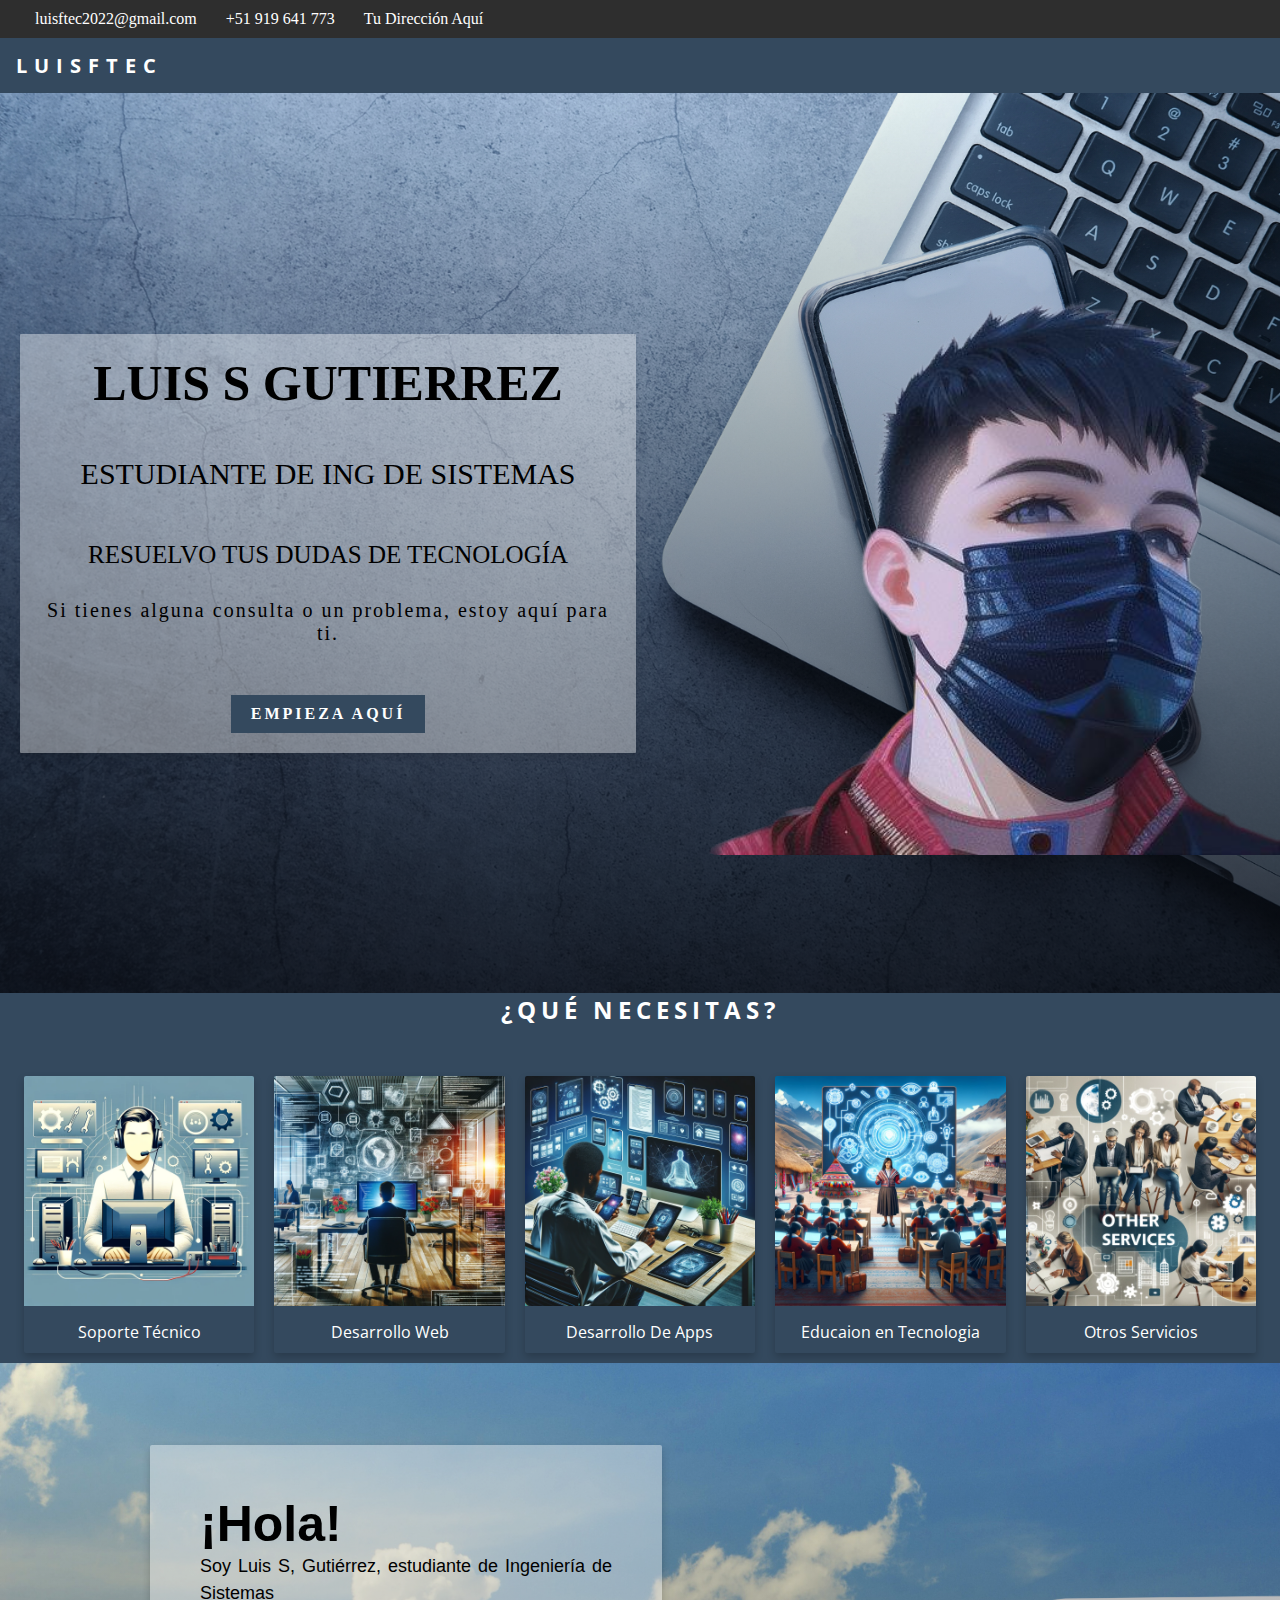
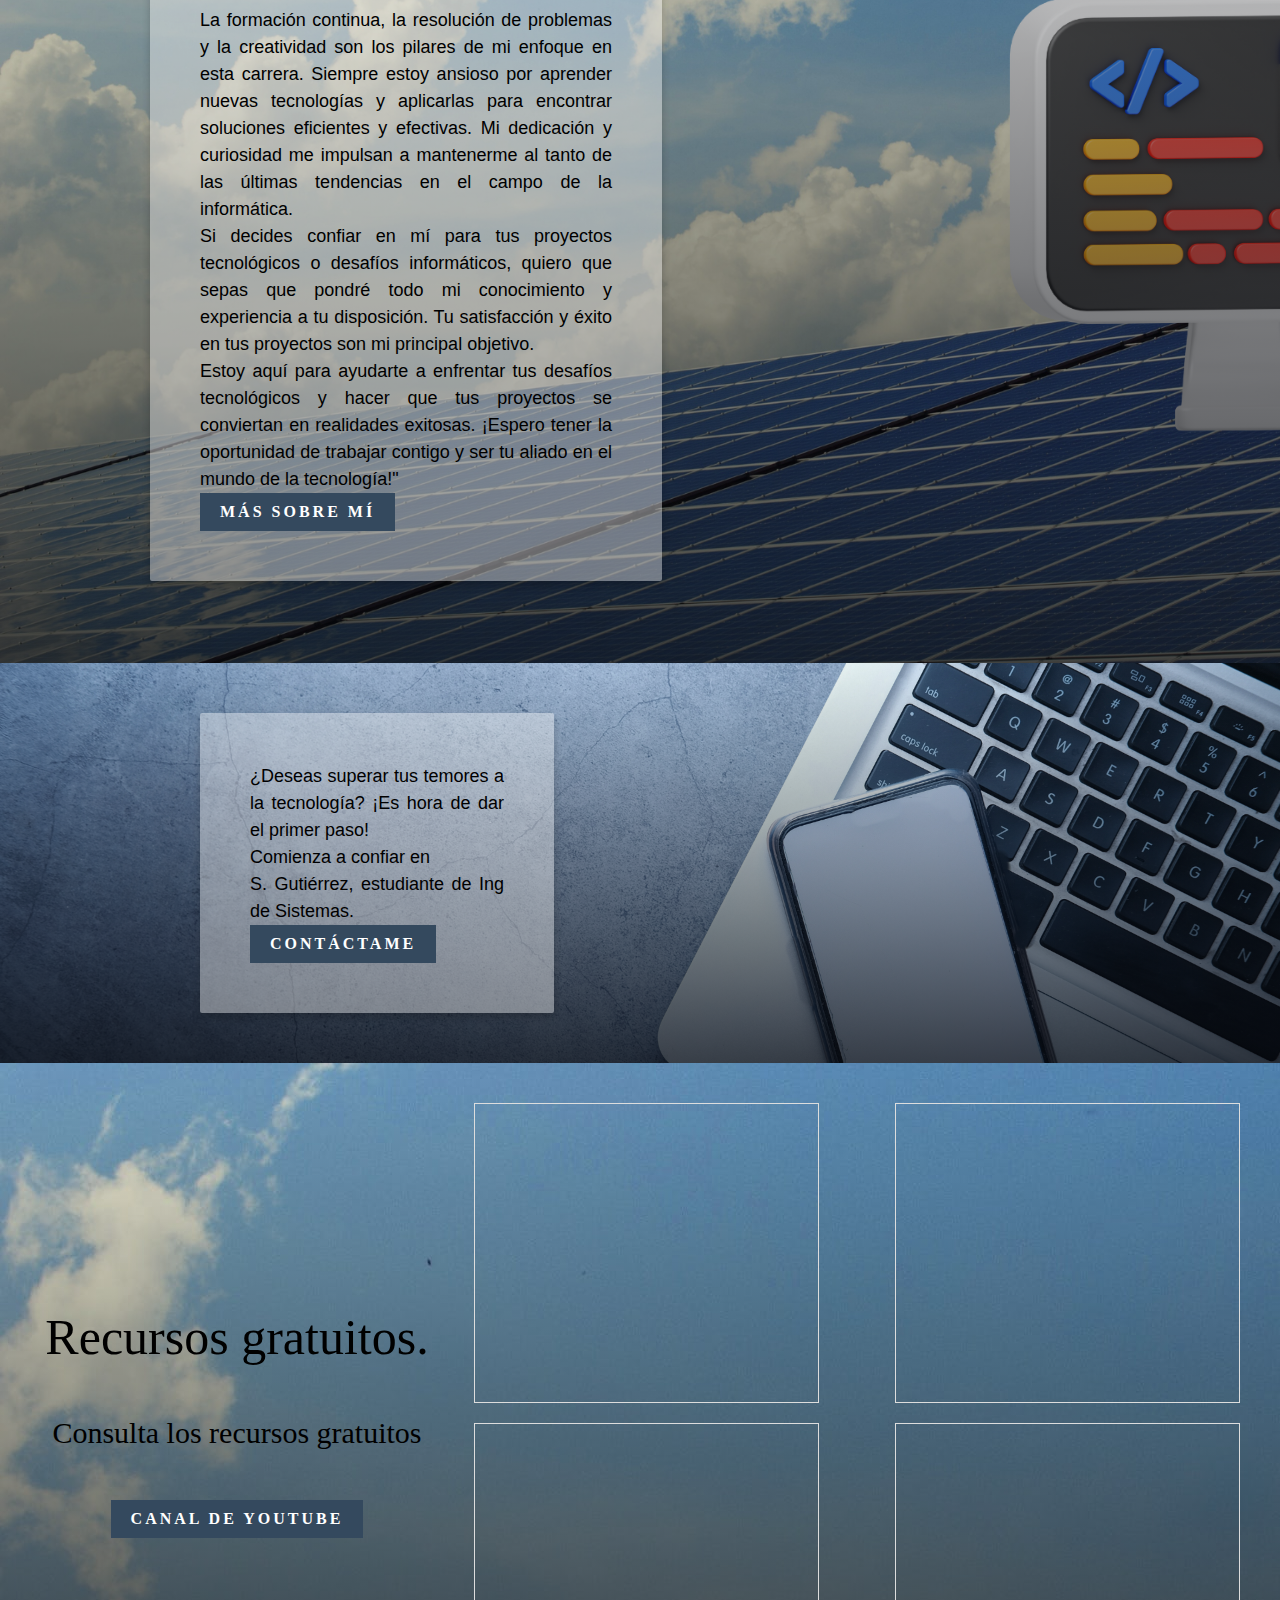
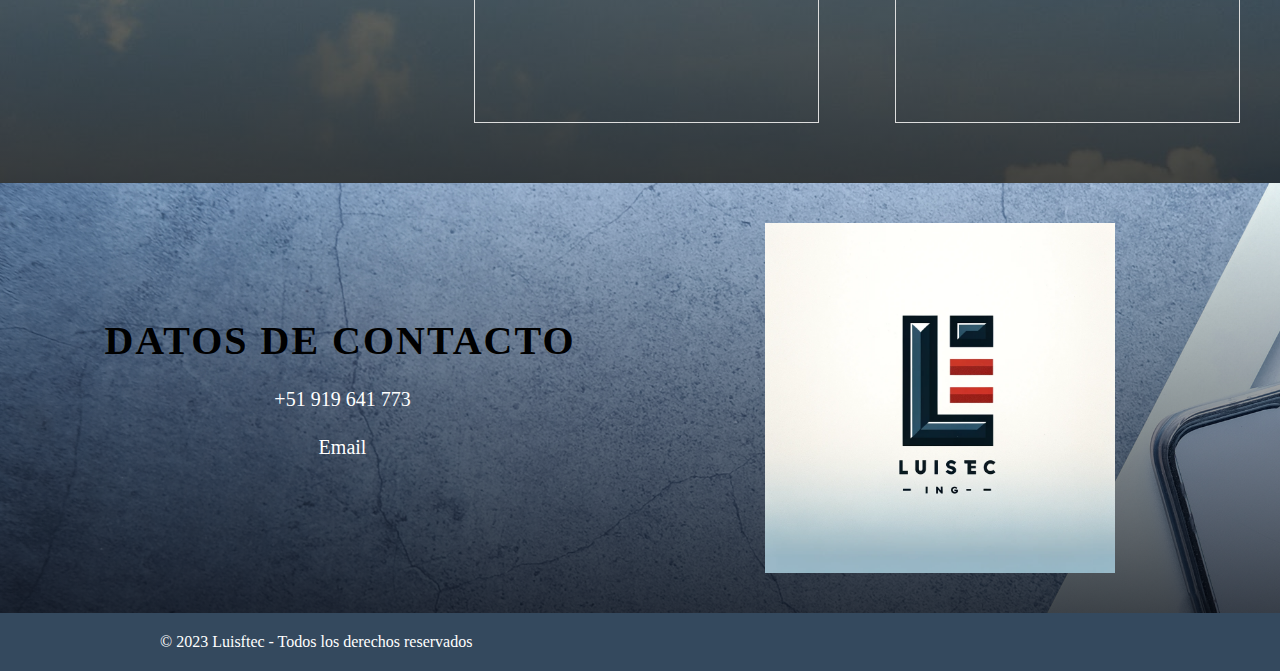
<file: index.html>
<!DOCTYPE html>
<html lang="en">
<head>
  <meta charset="UTF-8">
  <meta http-equiv="X-UA-Compatible" content="IE=edge">
  <meta name="viewport" content="width=device-width, initial-scale=1.0 user-scalable=no">
  <link rel="stylesheet" href="https://cdnjs.cloudflare.com/ajax/libs/font-awesome/6.1.1/css/all.min.css" integrity="sha512-KfkfwYDsLkIlwQp6LFnl8zNdLGxu9YAA1QvwINks4PhcElQSvqcyVLLD9aMhXd13uQjoXtEKNosOWaZqXgel0g==" crossorigin="anonymous" referrerpolicy="no-referrer"/>
  <link href="https://fonts.googleapis.com/css2?family=Open+Sans:wght@400;600&display=swap" rel="stylesheet">
  <link rel="stylesheet" href="cssInicio/estilo.css">
  <link rel="stylesheet" href="cssInicio/inicio.css">
  <link rel="stylesheet" href="cssInicio/quenesecitas.css">
  <link rel="stylesheet" href="cssInicio/presentacion.css">
  <link rel="stylesheet" href="cssInicio/superacion.css">
  <link rel="stylesheet" href="cssInicio/recursos.css">
  <link rel="stylesheet" href="cssInicio/contactoinicio.css">
  <title>Pagina Web</title>
  <link rel="icon" type="image/x-icon" href="img/logo.png" alt="Mi Logo" width="200" height="100">
</head>
<body>
  <div class="barra-superior">
    <div class="contacto" >
        <a href="mailto:luisftec2022@gmail.com" class="social-link">
                <i class="fa-solid fa-envelope"></i>
                <span class="texto-oculto">luisftec2022@gmail.com</span>
            </a>
            <a href="tel:+51919641773" class="social-link">
             <i class="fa-solid fa-phone"></i>
                <span class="texto-oculto" >+51 919 641 773</span>
            </a>
            <a href="https://maps.app.goo.gl/HpKauRF74vitTPsJA" target="_blank" class="social-link">
                <i class="fa-solid fa-map-marker-alt"></i>
                <span class="texto-oculto" >Tu Dirección Aquí</span>
            </a>
    </div>
    <div class="redes-sociales">
        <!-- Íconos de redes sociales aquí -->
        <a href="https://www.facebook.com/profile.php?id=61552658073593" target="_blank"><i class="fa-brands fa-facebook"></i></a>
        <a href="https://www.instagram.com/luisftec/" target="_blank"><i class="fa-brands fa-instagram"></i></a>
        <a href="https://www.linkedin.com/in/luisftec/" target="_blank"><i class="fa-brands fa-linkedin"></i></a>
        <!-- Otros íconos de redes sociales -->
    </div>
</div>
    <nav class="menu-navegacion">
        <input type="checkbox" id="check">
        <a href="index.html" class="nombre">luisftec</a>
        <ul id="menu">
            <li><a href="index.html">Inicio</a></li>
            <li><a href="quiensoy.html">Quien Soy</a></li>
            <li><a href="servicios.html">Servicios</a></li>
            <li><a href="https://felipecode.blogspot.com/">Blog</a></li>
            <li><a href="recursosgratis.html">Recursos Gratis</a></li>
            <li><a href="https://luisftec.github.io/portafolio/">Portfolio</a></li>
            <li><a href="hablamos.html">¿Hablamos?</a></li>
        </ul>
        <label for="check" class="checkbtn">
          <i class="fas fa-bars"></i>
      </label>
    </nav>
 <!-- SECCION I N I C I O -->
   
 <section id="inicio">
  <div class="intro">
      <img src="img/yosinfondo.png" alt="Luis Felipe Salazar Gutierrez" class="foto-perfil">
      <div class="texto-intro">
          <h1>Luis S Gutierrez</h1>
          <p class="p-grande">Estudiante de Ing de Sistemas</p>
          <p class="p-mediano">Resuelvo tus dudas de tecnología</p>
          <p class="p-normal">Si tienes alguna consulta o un problema, estoy aquí para ti.</p>
          <a href="contacto.html" class="boton">Empieza aquí</a>
      </div>
      
  </div>

  <div class="seccion-servicios">
      <h2>¿Qué necesitas?</h2>
      <div class="contenedor-servicios">
          <a href="link-servicio1.html" class="caja-servicio">
              <img src="img/servicio1.png" alt="Servicio 1">
              <p>Soporte Técnico</p>
          </a>
          <a href="link-servicio2.html" class="caja-servicio">
              <img src="img/servicio2.png" alt="Servicio 2">
              <p>Desarrollo Web</p>
          </a>
          <a href="link-servicio3.html" class="caja-servicio">
              <img src="img/servicio3.png" alt="Servicio 3">
              <p>Desarrollo De Apps</p>
          </a>
          <a href="link-servicio4.html" class="caja-servicio">
              <img src="img/servicio4.png" alt="Servicio 4">
              <p>Educaion en Tecnologia</p>
          </a>
          <a href="link-servicio5.html" class="caja-servicio">
              <img src="img/servicio5.png" alt="Servicio 5">
              <p>Otros Servicios</p>
          </a>
          <!-- Repite el patrón anterior para los servicios 3, 4 y 5 -->
      </div>
  </div>
  
  <div class="seccion-presentacion">
          <!-- Tu contenido aquí -->
          <div class="presentacion">
          <h3   h3>¡Hola!</h3>
          <p>Soy Luis S, Gutiérrez, estudiante de Ingeniería de Sistemas</p>
          <p>La formación continua, la resolución de problemas y la creatividad son los pilares de mi enfoque en esta carrera. Siempre estoy ansioso por aprender nuevas tecnologías y aplicarlas para encontrar soluciones eficientes y efectivas. Mi dedicación y curiosidad me impulsan a mantenerme al tanto de las últimas tendencias en el campo de la informática.<br>
          Si decides confiar en mí para tus proyectos tecnológicos o desafíos informáticos, quiero que sepas que pondré todo mi conocimiento y experiencia a tu disposición. Tu satisfacción y éxito en tus proyectos son mi principal objetivo.
          </p>
          <p>Estoy aquí para ayudarte a enfrentar tus desafíos tecnológicos y hacer que tus proyectos se conviertan en realidades exitosas. ¡Espero tener la oportunidad de trabajar contigo y ser tu aliado en el mundo de la tecnología!"</p>
          <a href="sobre-mi.html" class="boton">Más sobre mí</a>
          </div>
  </div>

  <div class="superacion-tecnologia">
      <div class="superacion">
          <p>¿Deseas superar tus temores a la tecnología? ¡Es hora de dar el primer paso!</p>
          <p>Comienza a confiar en</p>
          <p>S. Gutiérrez, estudiante de Ing de Sistemas.</p> 
          <a href="contacto.html" class="boton">Contáctame</a>
      </div>
  </div>

  <div class="recursos-gratuitos">
      <div class="recursos">
          <p>Recursos gratuitos.</p>
          <p>Consulta los recursos gratuitos</p>
          <a href="recursos.html" class="boton">Canal de YouTube</a>
      </div>
          <div class="blog-youtube">
            <div class="youtube-video">
              <iframe  src="https://www.youtube.com/embed/8RfT8kKo3uE" title="Cómo Personalizar e Insertar un Formulario de Contacto en Blogger" frameborder="0" allow="accelerometer; autoplay; clipboard-write; encrypted-media; gyroscope; picture-in-picture; web-share" allowfullscreen></iframe>
      </div>
      <div class="youtube-video">
          <iframe   src="https://www.youtube.com/embed/S5Mlb_G6Cgc" title="Introducción a HTML: Fundamentos del desarrollo web  HTML#01" frameborder="0" allow="accelerometer; autoplay; clipboard-write; encrypted-media; gyroscope; picture-in-picture; web-share" allowfullscreen></iframe>
      </div>
      <div class="youtube-video">
          <iframe src="https://www.youtube.com/embed/-MPbpqegQbw" title="desarrollo un programa en lenguaje c que imprime el siguiente menú de opciones:opciones" frameborder="0" allow="accelerometer; autoplay; clipboard-write; encrypted-media; gyroscope; picture-in-picture; web-share" allowfullscreen></iframe>
      </div>
      <div class="youtube-video">
          <iframe  src="https://www.youtube.com/embed/QGJgPWd6sWA" title="Programa para calcular la suma, resta, división y multiplicación de dos números c++ código" frameborder="0" allow="accelerometer; autoplay; clipboard-write; encrypted-media; gyroscope; picture-in-picture; web-share" allowfullscreen></iframe>
      </div>
          </div>
  </div>

  <div class="informacion-contacto">
      <div class="datos-contacto">
          <h3>Datos de Contacto</h3>
          <p><a href="tel:+51919641773"><i class="fa-solid fa-phone"></i> +51 919 641 773</a></p>
          <p><a href="mailto:luisftec2022@gmail.com"><i class="fa-solid fa-envelope"></i> Email</a></p>
      </div>
      <div class="logo-contacto">
          <!-- Aquí tu imagen de logo -->
          <img src="img/logo.png" alt="Logo">
      </div>
  </div>
  
</section>

<!-- SECCION FOOTER -->
<footer class="pie-pagina">
  <div class="contenido-footer">
      <p>&copy; 2023 Luisftec - Todos los derechos reservados</p>
      <div class="redes-sociales-footer">
          <!-- Íconos de redes sociales -->
          <a href="https://www.facebook.com/profile.php?id=61552658073593" target="_blank"><i class="fa-brands fa-facebook"></i></a>
          <a href="https://www.instagram.com/luisftec/" target="_blank"><i class="fa-brands fa-instagram"></i></a>
          <a href="tu-link-linkedin" target="_blank"><i class="fa-brands fa-linkedin"></i></a>
          <a href="https://twitter.com/LuisfTec" target="_blank"><i class="fa-brands fa-twitter"></i></a>
          <a href="https://www.pinterest.com/luisftec/" target="_blank"><i class="fa-brands fa-pinterest"></i></a>
          <a href="https://www.tiktok.com/@luis.code" target="_blank"><i class="fa-brands fa-tiktok"></i></a>
          <!-- Agregar más íconos si es necesario -->
      </div>
  </div>
</footer>
  <script src="https://cdn.jsdelivr.net/npm/bootstrap@5.3.0/dist/js/bootstrap.bundle.min.js" integrity="sha384-geWF76RCwLtnZ8qwWowPQNguL3RmwHVBC9FhGdlKrxdiJJigb/j/68SIy3Te4Bkz" crossorigin="anonymous"></script>
</body>
</html>
</file>
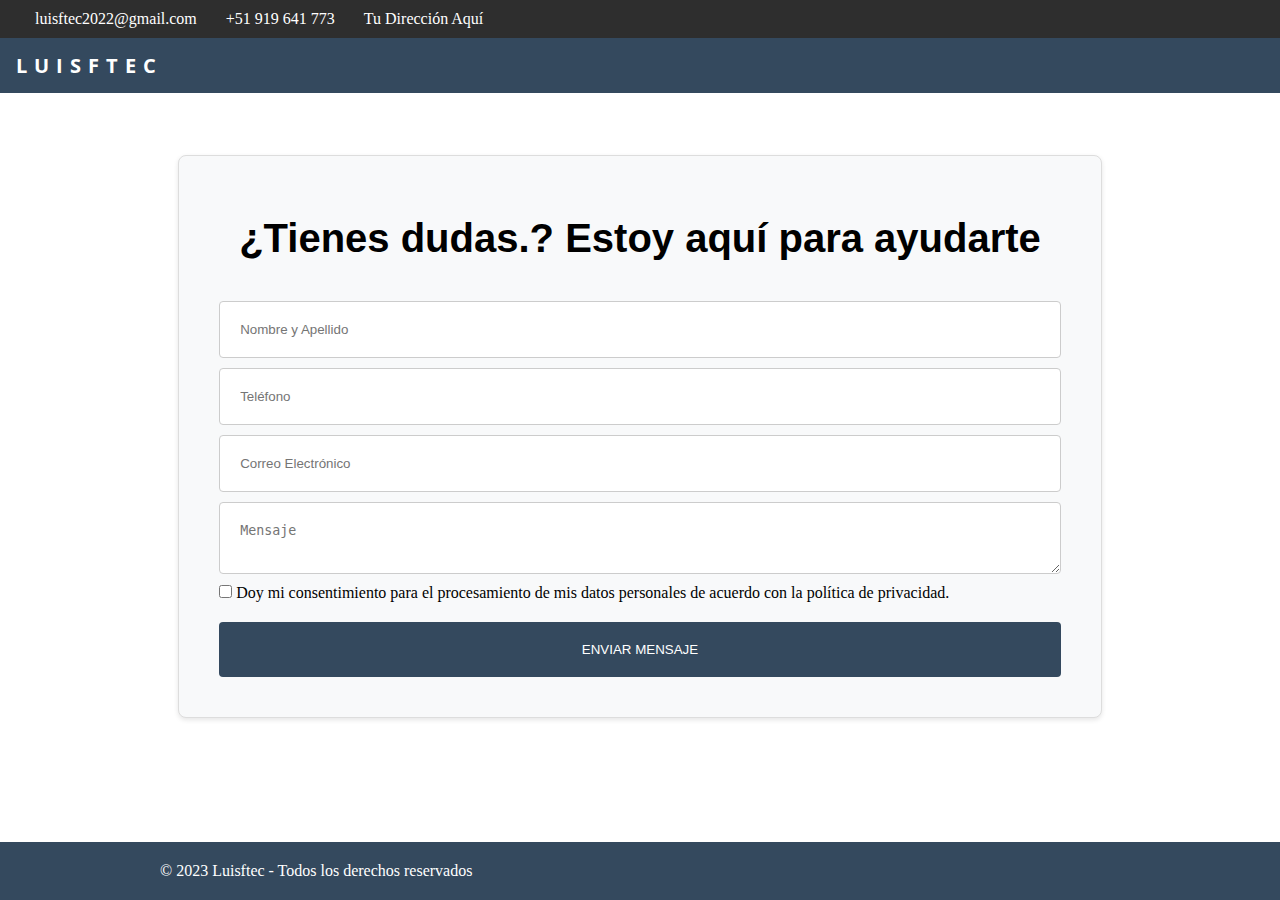
<file: hablamos.html>
<!DOCTYPE html>
<html lang="en">
<head>
  <meta charset="UTF-8">
  <meta http-equiv="X-UA-Compatible" content="IE=edge">
  <meta name="viewport" content="width=device-width, initial-scale=1.0 user-scalable=no">
  <link rel="stylesheet" href="https://cdnjs.cloudflare.com/ajax/libs/font-awesome/6.1.1/css/all.min.css" integrity="sha512-KfkfwYDsLkIlwQp6LFnl8zNdLGxu9YAA1QvwINks4PhcElQSvqcyVLLD9aMhXd13uQjoXtEKNosOWaZqXgel0g==" crossorigin="anonymous" referrerpolicy="no-referrer"/>
  <link href="https://fonts.googleapis.com/css2?family=Open+Sans:wght@400;600&display=swap" rel="stylesheet">
  <link rel="stylesheet" href="cssInicio/estilo.css">
  <link rel="stylesheet" href="cssInicio/estilo.css">
  <link rel="stylesheet" href="cssInicio/inicio.css">
  <link rel="stylesheet" href="cssInicio/quenesecitas.css">
  <link rel="stylesheet" href="cssInicio/presentacion.css">
  <link rel="stylesheet" href="cssInicio/superacion.css">
  <link rel="stylesheet" href="cssInicio/recursos.css">
  <link rel="stylesheet" href="cssInicio/contactoinicio.css">
  <link rel="stylesheet" href="cssMenu/hablamos.css">
  <title>Pagina Web</title>
  <link rel="icon" type="image/x-icon" href="img/logo.png" alt="Mi Logo" width="200" height="100">
</head>
<body>
  <div class="barra-superior">
    <div class="contacto" >
      <a href="mailto:luisftec2022@gmail.com" class="social-link">
              <i class="fa-solid fa-envelope"></i>
              <span class="texto-oculto">luisftec2022@gmail.com</span>
          </a>
          <a href="tel:+51919641773" class="social-link">
           <i class="fa-solid fa-phone"></i>
              <span class="texto-oculto" >+51 919 641 773</span>
          </a>
          <a href="https://maps.app.goo.gl/HpKauRF74vitTPsJA" target="_blank" class="social-link">
              <i class="fa-solid fa-map-marker-alt"></i>
              <span class="texto-oculto" >Tu Dirección Aquí</span>
          </a>
  </div>
    <div class="redes-sociales">
        <!-- Íconos de redes sociales aquí -->
        <a href="https://www.facebook.com/profile.php?id=61552658073593" target="_blank"><i class="fa-brands fa-facebook"></i></a>
        <a href="https://www.instagram.com/luisftec/" target="_blank"><i class="fa-brands fa-instagram"></i></a>
        <a href="https://www.linkedin.com/in/luisftec/" target="_blank"><i class="fa-brands fa-linkedin"></i></a>
        <!-- Otros íconos de redes sociales -->
    </div>
</div>
    <nav class="menu-navegacion">
        <input type="checkbox" id="check">
        <a href="index.html" class="nombre">luisftec</a>
        <ul id="menu">
          <li><a href="index.html">Inicio</a></li>
          <li><a href="quiensoy.html">Quien Soy</a></li>
          <li><a href="servicios.html">Servicios</a></li>
          <li><a href="https://felipecode.blogspot.com/">Blog</a></li>
          <li><a href="recursosgratis.html">Recursos Gratis</a></li>
          <li><a href="https://luisftec.github.io/portafolio/">Portfolio</a></li>
          <li><a href="hablamos.html">¿Hablamos?</a></li>
        </ul>
        <label for="check" class="checkbtn">
          <i class="fas fa-bars"></i>
      </label>
    </nav>
 <!-- SECCION I N I C I O -->
   
 <div class="formulario-contacto">
  <h2>¿Tienes dudas.? Estoy aquí para ayudarte</h2>
  <form action="https://formspree.io/f/xvojneeo" method="POST">
    <input type="text" id="nombre" name="nombre" placeholder="Nombre y Apellido" required>
    <input type="tel" id="telefono" name="telefono" placeholder="Teléfono">
    <input type="email" id="email" name="email" placeholder="Correo Electrónico" required>
    <textarea id="mensaje" name="mensaje" placeholder="Mensaje"></textarea>
    <div class="consentimiento">
        <input type="checkbox" id="consentimiento" name="consentimiento" required>
        <label for="consentimiento">Doy mi consentimiento para el procesamiento de mis datos personales de acuerdo con la política de privacidad.</label>
    </div>
    <button type="submit">ENVIAR MENSAJE</button>
</form>

</div>


<!-- SECCION FOOTER -->
<footer class="pie-pagina">
  <div class="contenido-footer">
      <p>&copy; 2023 Luisftec - Todos los derechos reservados</p>
      <div class="redes-sociales-footer">
          <!-- Íconos de redes sociales -->
          <a href="https://www.facebook.com/profile.php?id=61552658073593" target="_blank"><i class="fa-brands fa-facebook"></i></a>
          <a href="https://www.instagram.com/luisftec/" target="_blank"><i class="fa-brands fa-instagram"></i></a>
          <a href="tu-link-linkedin" target="_blank"><i class="fa-brands fa-linkedin"></i></a>
          <a href="https://twitter.com/LuisfTec" target="_blank"><i class="fa-brands fa-twitter"></i></a>
          <a href="https://www.pinterest.com/luisftec/" target="_blank"><i class="fa-brands fa-pinterest"></i></a>
          <a href="https://www.tiktok.com/@luis.code" target="_blank"><i class="fa-brands fa-tiktok"></i></a>
          <!-- Agregar más íconos si es necesario -->
      </div>
  </div>
</footer>
  <script src="https://cdn.jsdelivr.net/npm/bootstrap@5.3.0/dist/js/bootstrap.bundle.min.js" integrity="sha384-geWF76RCwLtnZ8qwWowPQNguL3RmwHVBC9FhGdlKrxdiJJigb/j/68SIy3Te4Bkz" crossorigin="anonymous"></script>
</body>
</html>
</file>
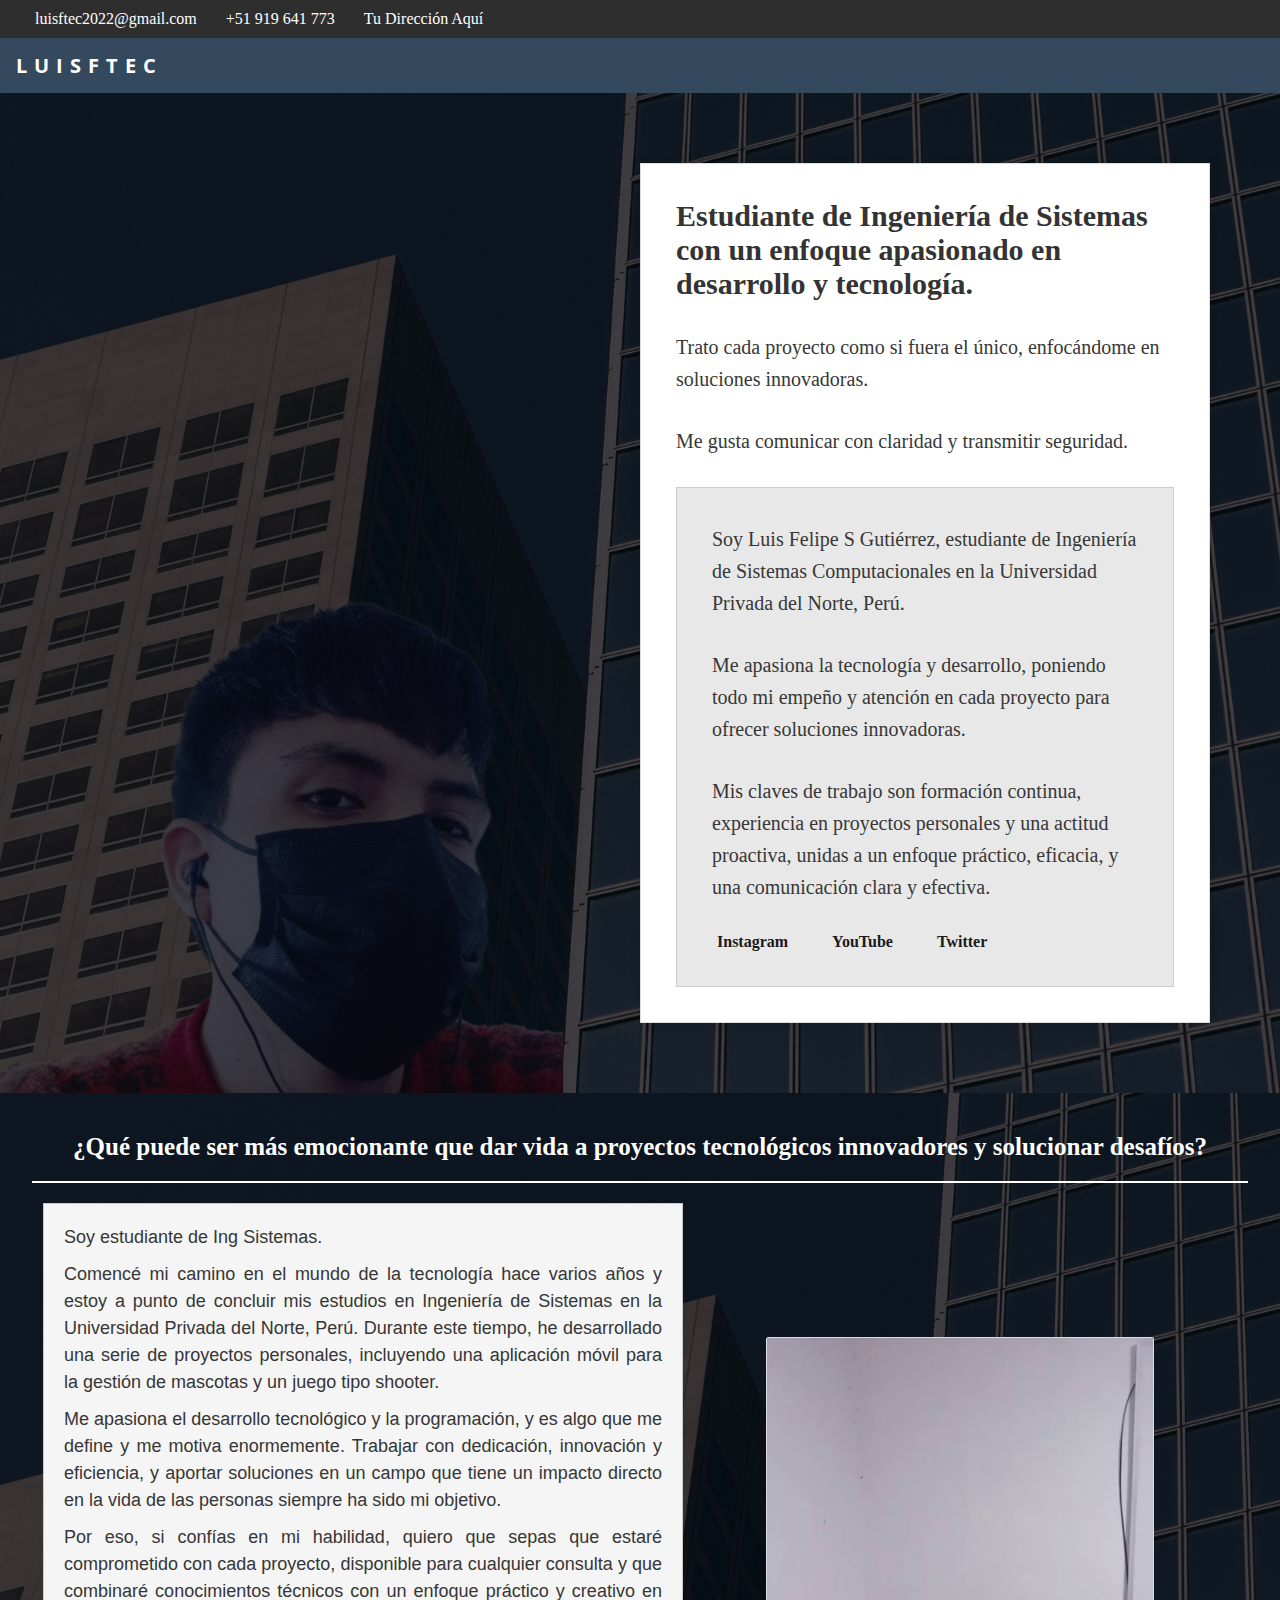
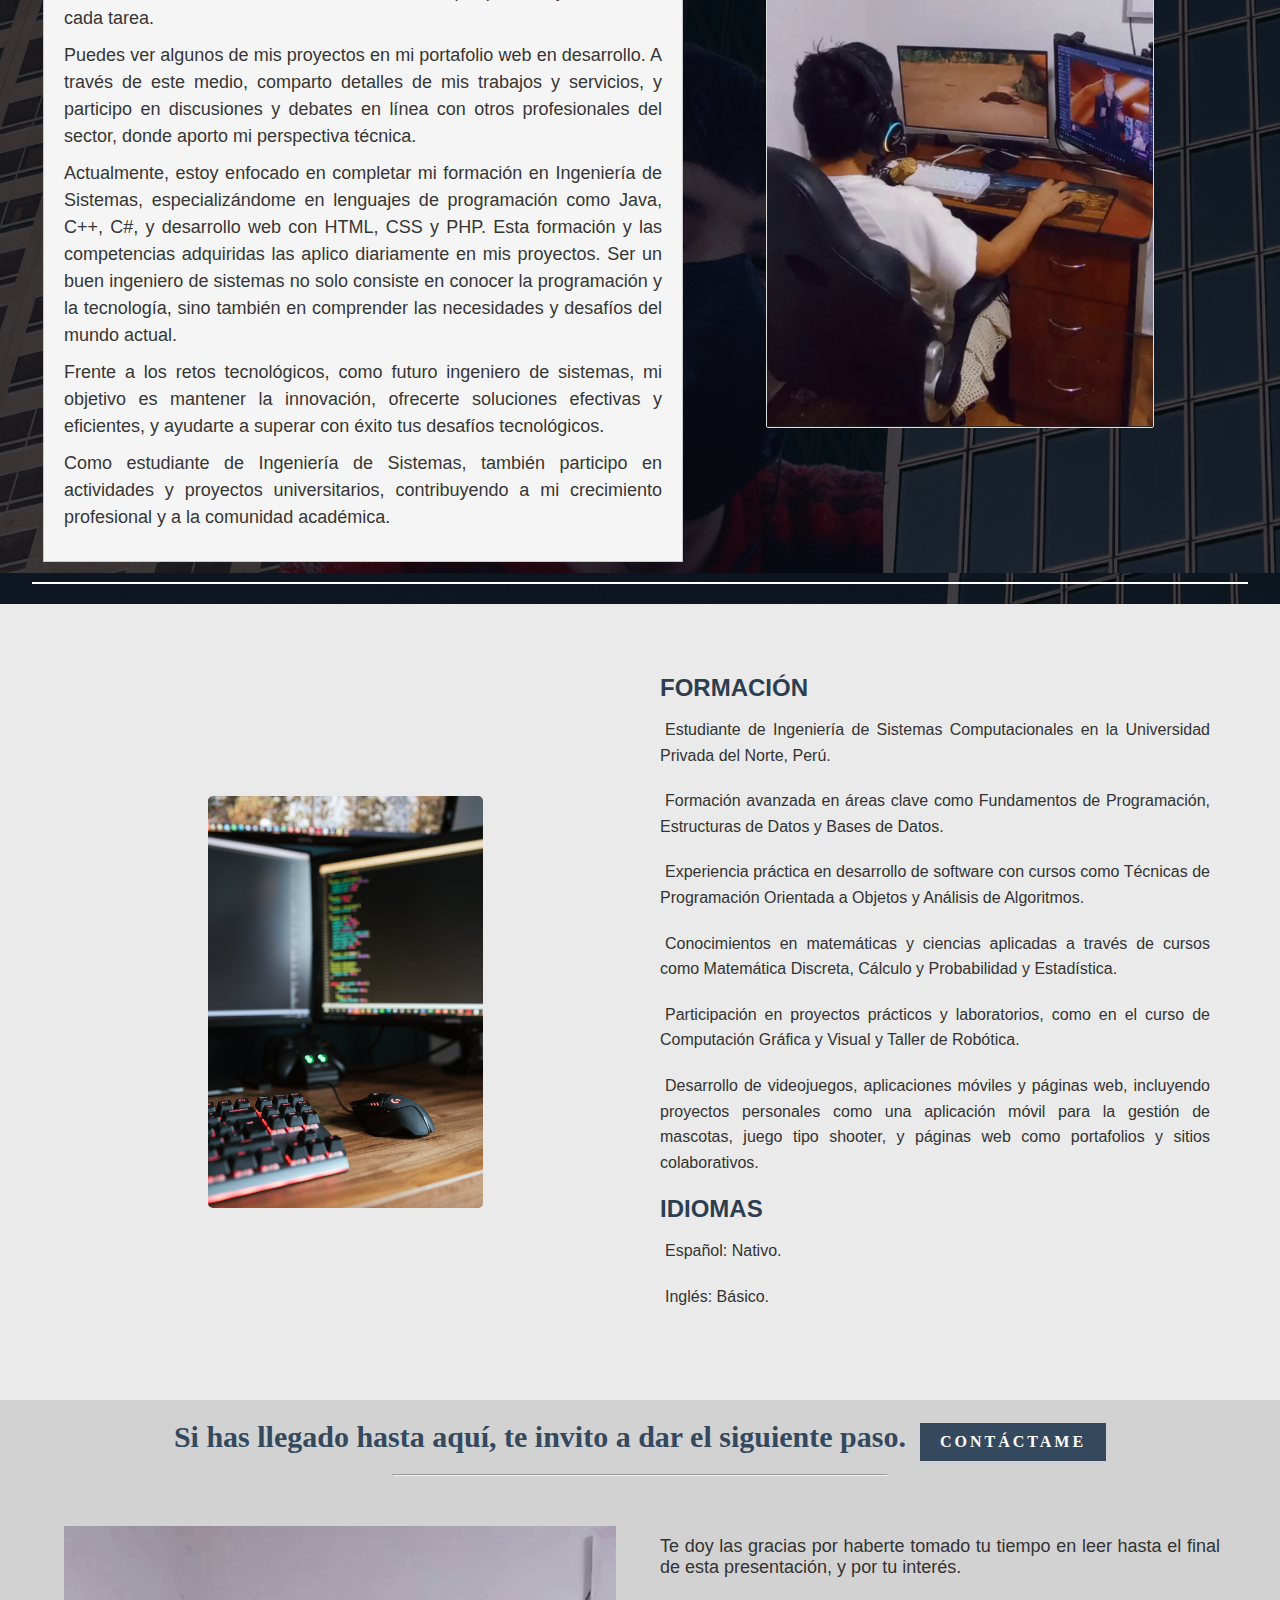
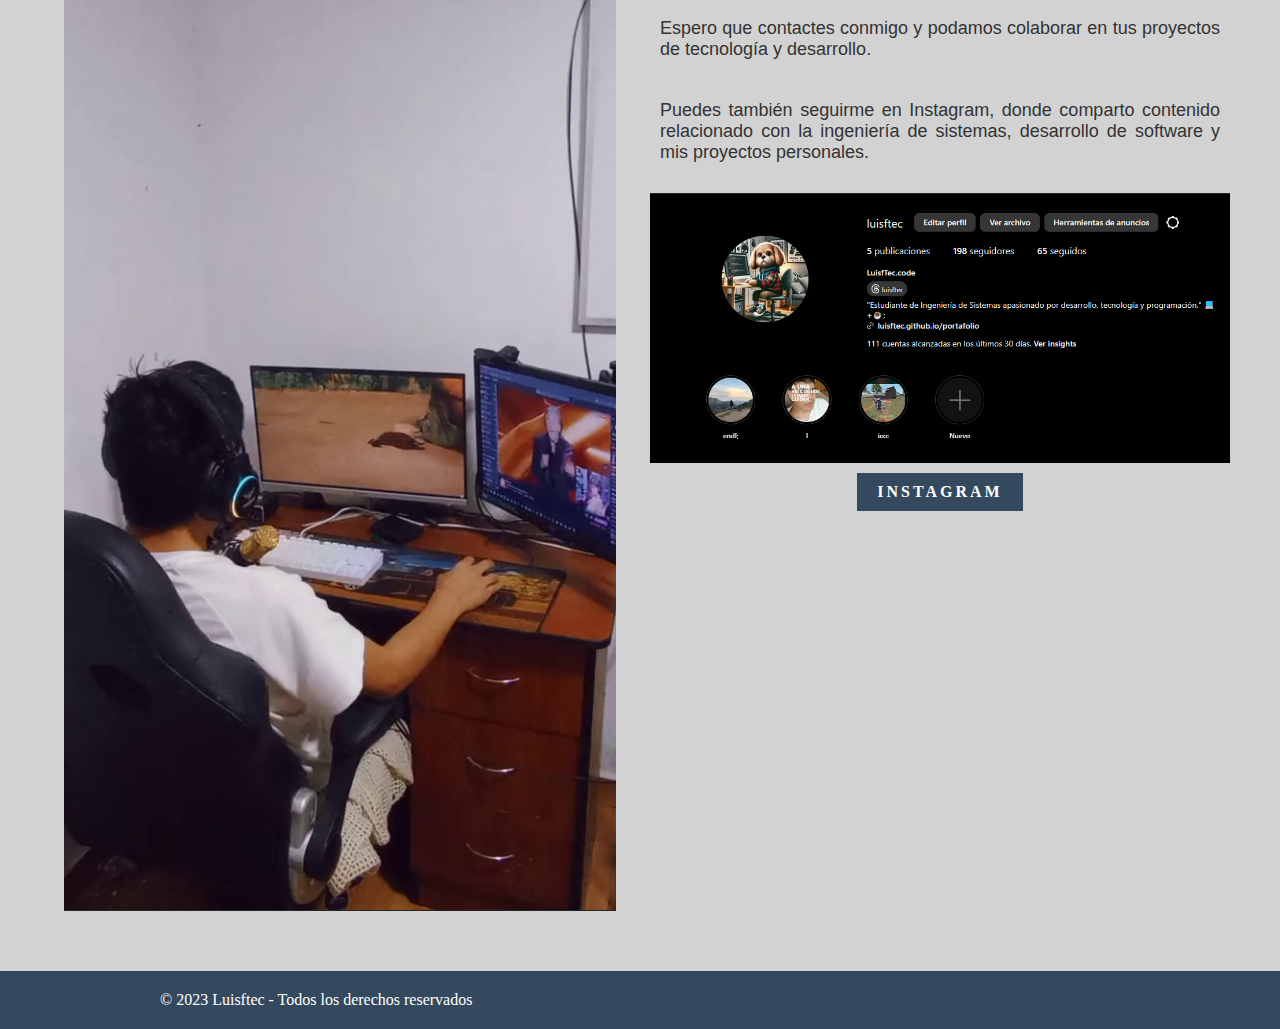
<file: quiensoy.html>
<!DOCTYPE html>
<html lang="en">
<head>
  <meta charset="UTF-8">
  <meta http-equiv="X-UA-Compatible" content="IE=edge">
  <meta name="viewport" content="width=device-width, initial-scale=1.0 user-scalable=no">
  <link rel="stylesheet" href="https://cdnjs.cloudflare.com/ajax/libs/font-awesome/6.1.1/css/all.min.css" integrity="sha512-KfkfwYDsLkIlwQp6LFnl8zNdLGxu9YAA1QvwINks4PhcElQSvqcyVLLD9aMhXd13uQjoXtEKNosOWaZqXgel0g==" crossorigin="anonymous" referrerpolicy="no-referrer"/>
  <link href="https://fonts.googleapis.com/css2?family=Open+Sans:wght@400;600&display=swap" rel="stylesheet">
  <link rel="stylesheet" href="cssInicio/estilo.css">
  <link rel="stylesheet" href="cssInicio/estilo.css">
  <link rel="stylesheet" href="cssInicio/inicio.css">
  <link rel="stylesheet" href="cssInicio/quenesecitas.css">
  <link rel="stylesheet" href="cssInicio/presentacion.css">
  <link rel="stylesheet" href="cssInicio/superacion.css">
  <link rel="stylesheet" href="cssInicio/recursos.css">
  <link rel="stylesheet" href="cssInicio/contactoinicio.css">

  <link rel="stylesheet" href="cssMenu/quiensoyintroduccion.css">
  <link rel="stylesheet" href="cssMenu/quiensoypregunta.css">
  <link rel="stylesheet" href="cssMenu/quiensoyformacion.css">
  <link rel="stylesheet" href="cssMenu/quiensoyfin.css">
  <title>Pagina Web</title>
  <link rel="icon" type="image/x-icon" href="img/logo.png" alt="Mi Logo" width="200" height="100">
</head>
<body>
  <div class="barra-superior">
    <div class="contacto" >
      <a href="mailto:luisftec2022@gmail.com" class="social-link">
              <i class="fa-solid fa-envelope"></i>
              <span class="texto-oculto">luisftec2022@gmail.com</span>
          </a>
          <a href="tel:+51919641773" class="social-link">
           <i class="fa-solid fa-phone"></i>
              <span class="texto-oculto" >+51 919 641 773</span>
          </a>
          <a href="https://maps.app.goo.gl/HpKauRF74vitTPsJA" target="_blank" class="social-link">
              <i class="fa-solid fa-map-marker-alt"></i>
              <span class="texto-oculto" >Tu Dirección Aquí</span>
          </a>
  </div>
    <div class="redes-sociales">
        <!-- Íconos de redes sociales aquí -->
        <a href="https://www.facebook.com/profile.php?id=61552658073593" target="_blank"><i class="fa-brands fa-facebook"></i></a>
        <a href="https://www.instagram.com/luisftec/" target="_blank"><i class="fa-brands fa-instagram"></i></a>
        <a href="https://www.linkedin.com/in/luisftec/" target="_blank"><i class="fa-brands fa-linkedin"></i></a>
        <!-- Otros íconos de redes sociales -->
    </div>
</div>
    <nav class="menu-navegacion">
        <input type="checkbox" id="check">
        <a href="index.html" class="nombre">luisftec</a>
        <ul id="menu">
          <li><a href="index.html">Inicio</a></li>
          <li><a href="quiensoy.html">Quien Soy</a></li>
          <li><a href="servicios.html">Servicios</a></li>
          <li><a href="https://felipecode.blogspot.com/">Blog</a></li>
          <li><a href="recursosgratis.html">Recursos Gratis</a></li>
          <li><a href="https://luisftec.github.io/portafolio/">Portfolio</a></li>
          <li><a href="hablamos.html">¿Hablamos?</a></li>
        </ul>
        <label for="check" class="checkbtn">
          <i class="fas fa-bars"></i>
      </label>
    </nav>
 <!-- SECCION Q U I E N S O Y -->
   
 <section id="introduccion">
  <div class="contenedor">
      <div class="contenido">
          <h2>Estudiante de Ingeniería de Sistemas con un enfoque apasionado en desarrollo y tecnología.</h2>
          <p>Trato cada proyecto como si fuera el único, enfocándome en soluciones innovadoras.</p>
          <p>Me gusta comunicar con claridad y transmitir seguridad.</p>
          
          <div class="caja-interior">
          <p>Soy Luis Felipe S Gutiérrez, estudiante de Ingeniería de Sistemas Computacionales en la Universidad Privada del Norte, Perú.</p>
          <p>Me apasiona la tecnología y desarrollo, poniendo todo mi empeño y atención en cada proyecto para ofrecer soluciones innovadoras.</p>
          <p>Mis claves de trabajo son formación continua, experiencia en proyectos personales y una actitud proactiva, unidas a un enfoque práctico, eficacia, y una comunicación clara y efectiva.</p>
          <a class="redes-link" href="https://www.instagram.com/luisftec/" target="_blank"><i class="fa-brands fa-instagram"></i>Instagram</a>
          <a class="redes-link" href="https://www.youtube.com/channel/UCBXRk-NH9-KpMhywAFMLVlA"><i class="fa-brands fa-youtube"></i>YouTube</a>
          <a class="redes-link" href="https://twitter.com/LuisfTec" target="_blank"><i class="fa-brands fa-twitter"></i>Twitter</a>
        </div>
      </div>
  </div>
</section>

<section id="pregunta">
  <h2>¿Qué puede ser más emocionante que dar vida a proyectos tecnológicos innovadores y solucionar desafíos?</h2>
  <hr class="linea-divisora">
  <div class="contenedor1">
    <div class="pregunta-texto">      
      <p>Soy estudiante de Ing Sistemas.</p>
      <p>Comencé mi camino en el mundo de la tecnología hace varios años y estoy a punto de concluir mis estudios en Ingeniería de Sistemas en la Universidad Privada del Norte, Perú. Durante este tiempo, he desarrollado una serie de proyectos personales, incluyendo una aplicación móvil para la gestión de mascotas y un juego tipo shooter.</p>
      <p>Me apasiona el desarrollo tecnológico y la programación, y es algo que me define y me motiva enormemente. Trabajar con dedicación, innovación y eficiencia, y aportar soluciones en un campo que tiene un impacto directo en la vida de las personas siempre ha sido mi objetivo.</p>
      <p>Por eso, si confías en mi habilidad, quiero que sepas que estaré comprometido con cada proyecto, disponible para cualquier consulta y que combinaré conocimientos técnicos con un enfoque práctico y creativo en cada tarea.</p>
      <p>Puedes ver algunos de mis proyectos en mi portafolio web en desarrollo. A través de este medio, comparto detalles de mis trabajos y servicios, y participo en discusiones y debates en línea con otros profesionales del sector, donde aporto mi perspectiva técnica.</p>
      <p>Actualmente, estoy enfocado en completar mi formación en Ingeniería de Sistemas, especializándome en lenguajes de programación como Java, C++, C#, y desarrollo web con HTML, CSS y PHP. Esta formación y las competencias adquiridas las aplico diariamente en mis proyectos. Ser un buen ingeniero de sistemas no solo consiste en conocer la programación y la tecnología, sino también en comprender las necesidades y desafíos del mundo actual.</p>
      <p>Frente a los retos tecnológicos, como futuro ingeniero de sistemas, mi objetivo es mantener la innovación, ofrecerte soluciones efectivas y eficientes, y ayudarte a superar con éxito tus desafíos tecnológicos.</p>
      <p>Como estudiante de Ingeniería de Sistemas, también participo en actividades y proyectos universitarios, contribuyendo a mi crecimiento profesional y a la comunidad académica.</p>
    </div>
    <div class="pregunta-imagen">
      <img src="quiensoy/logovertical.png" alt="Mi foto">
    </div>
  </div>
  <hr class="linea-divisora">
</section>

<section id="formacion">
  <div class="formacion-content">
    <div class="formacion-image">
      <img src="quiensoy/formacion.jpg" alt="Tu imagen">
    </div>
    <div class="formacion-text">
      <h2>FORMACIÓN</h2>
      <ul>
        <!-- Listado de formación -->
        <li>
          <i class="fas fa-graduation-cap"></i> Estudiante de Ingeniería de Sistemas Computacionales en la Universidad Privada del Norte, Perú.
        </li>
        <li>
          <i class="fas fa-check"></i> Formación avanzada en áreas clave como Fundamentos de Programación, Estructuras de Datos y Bases de Datos.
        </li>
        <li>
          <i class="fas fa-check"></i> Experiencia práctica en desarrollo de software con cursos como Técnicas de Programación Orientada a Objetos y Análisis de Algoritmos.
        </li>
        <li>
          <i class="fas fa-check"></i> Conocimientos en matemáticas y ciencias aplicadas a través de cursos como Matemática Discreta, Cálculo y Probabilidad y Estadística.
        </li>
        <li>
          <i class="fas fa-check"></i> Participación en proyectos prácticos y laboratorios, como en el curso de Computación Gráfica y Visual y Taller de Robótica.
        </li>
        <li>
          <i class="fas fa-check"></i> Desarrollo de videojuegos, aplicaciones móviles y páginas web, incluyendo proyectos personales como una aplicación móvil para la gestión de mascotas, juego tipo shooter, y páginas web como portafolios y sitios colaborativos.
        </li>
      </ul>
      <h2>IDIOMAS</h2>
      <ul>
        <!-- Listado de idiomas -->
        <li>
          <i class="fas fa-language"></i> Español: Nativo.
        </li>
        <li>
          <i class="fas fa-language"></i> Inglés: Básico.
        </li>
      </ul>
    </div>
    
  </div>
</section>


<section id="fin">
  <h2>Si has llegado hasta aquí, te invito a dar el siguiente paso.</h2>
  <a href="hablamos.html" class="botonf">Contáctame</a>
  <hr class="linea-divisorafin">
  <div class="contenedorfin">
    <div class="pregunta-imagenfin">
      <img src="quiensoy/logovertical.png" alt="Mi foto">
    </div>
    <div class="pregunta-imagenfin">
      <p> <i class="fas fa-minus"></i> Te doy las gracias por haberte tomado tu tiempo en leer hasta el final de esta presentación, y por tu interés.</p>
      <p> <i class="fas fa-minus"></i> Espero que contactes conmigo y podamos colaborar en tus proyectos de tecnología y desarrollo.</p>
      <p> <i class="fas fa-minus"></i> Puedes también seguirme en Instagram, donde comparto contenido relacionado con la ingeniería de sistemas, desarrollo de software y mis proyectos personales.</p>
      <img src="quiensoy/webig.png" alt="Mi foto">
      <a href="https://www.instagram.com/luisftec/" class="botonf" target="_blank">Instagram</a>
    </div>
    
  </div>
</section>



<!-- SECCION FOOTER -->
<footer class="pie-pagina">
  <div class="contenido-footer">
      <p>&copy; 2023 Luisftec - Todos los derechos reservados</p>
      <div class="redes-sociales-footer">
          <!-- Íconos de redes sociales -->
          <a href="https://www.facebook.com/profile.php?id=61552658073593" target="_blank"><i class="fa-brands fa-facebook"></i></a>
          <a href="https://www.instagram.com/luisftec/" target="_blank"><i class="fa-brands fa-instagram"></i></a>
          <a href="tu-link-linkedin" target="_blank"><i class="fa-brands fa-linkedin"></i></a>
          <a href="https://twitter.com/LuisfTec" target="_blank"><i class="fa-brands fa-twitter"></i></a>
          <a href="https://www.pinterest.com/luisftec/" target="_blank"><i class="fa-brands fa-pinterest"></i></a>
          <a href="https://www.tiktok.com/@luis.code" target="_blank"><i class="fa-brands fa-tiktok"></i></a>
          <!-- Agregar más íconos si es necesario -->
      </div>
  </div>
</footer>
  <script src="https://cdn.jsdelivr.net/npm/bootstrap@5.3.0/dist/js/bootstrap.bundle.min.js" integrity="sha384-geWF76RCwLtnZ8qwWowPQNguL3RmwHVBC9FhGdlKrxdiJJigb/j/68SIy3Te4Bkz" crossorigin="anonymous"></script>
</body>
</html>
</file>
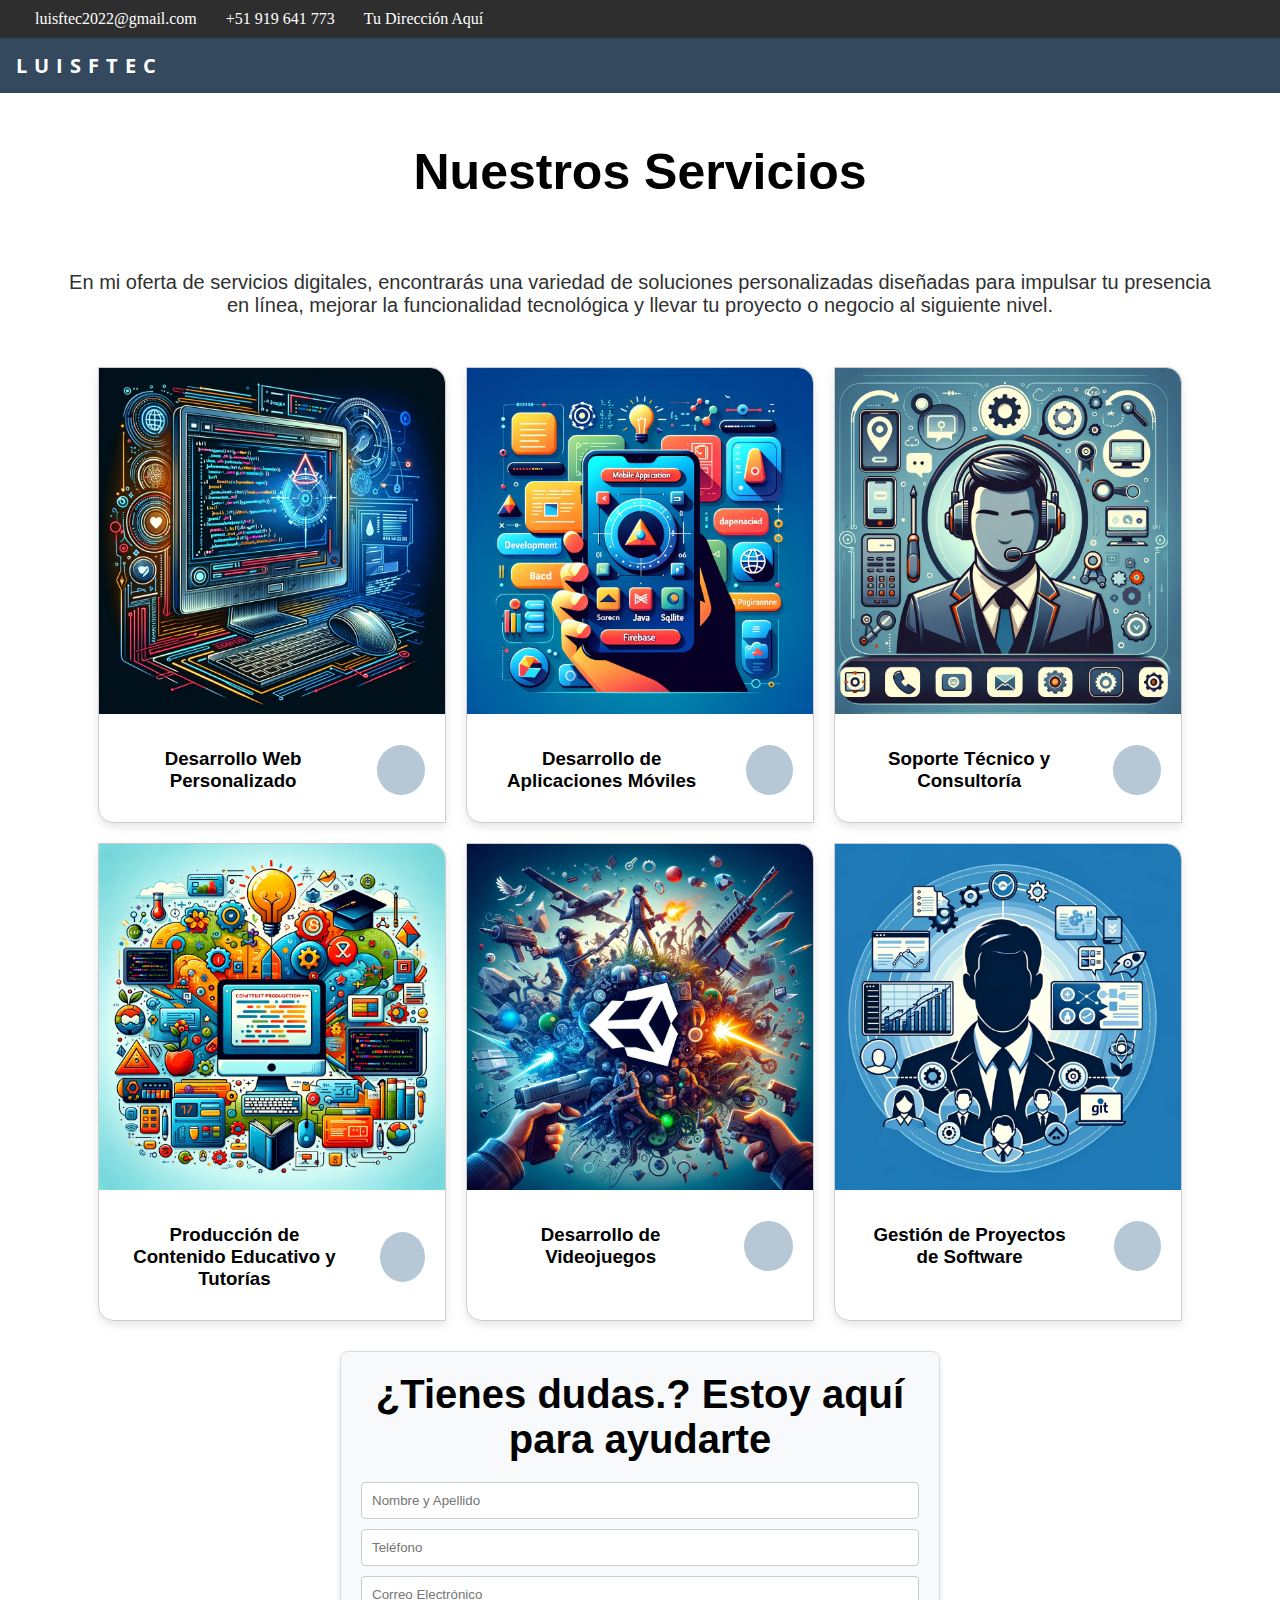
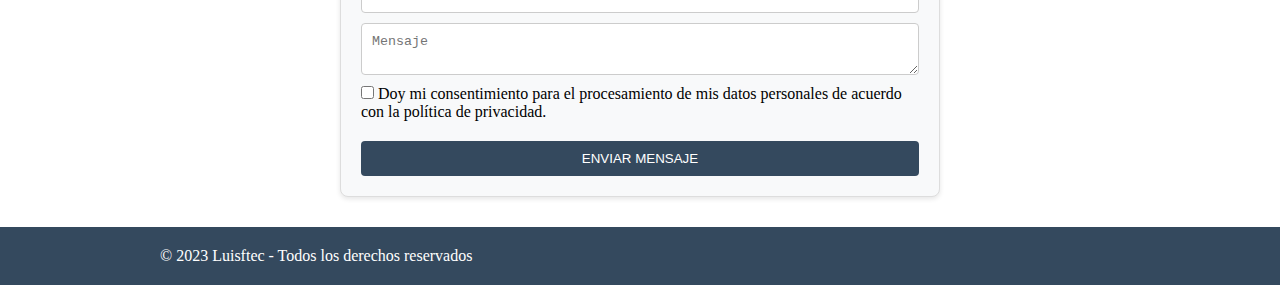
<file: servicios.html>
<!DOCTYPE html>
<html lang="en">
<head>
  <meta charset="UTF-8">
  <meta http-equiv="X-UA-Compatible" content="IE=edge">
  <meta name="viewport" content="width=device-width, initial-scale=1.0 user-scalable=no">
  <link rel="stylesheet" href="https://cdnjs.cloudflare.com/ajax/libs/font-awesome/6.1.1/css/all.min.css" integrity="sha512-KfkfwYDsLkIlwQp6LFnl8zNdLGxu9YAA1QvwINks4PhcElQSvqcyVLLD9aMhXd13uQjoXtEKNosOWaZqXgel0g==" crossorigin="anonymous" referrerpolicy="no-referrer"/>
  <link href="https://fonts.googleapis.com/css2?family=Open+Sans:wght@400;600&display=swap" rel="stylesheet">
  <link rel="stylesheet" href="cssInicio/estilo.css">
  <link rel="stylesheet" href="cssInicio/estilo.css">
  <link rel="stylesheet" href="cssInicio/inicio.css">
  <link rel="stylesheet" href="cssInicio/quenesecitas.css">
  <link rel="stylesheet" href="cssInicio/presentacion.css">
  <link rel="stylesheet" href="cssInicio/superacion.css">
  <link rel="stylesheet" href="cssInicio/recursos.css">
  <link rel="stylesheet" href="cssInicio/contactoinicio.css">
  <link rel="stylesheet" href="cssMenu/serviciosinicio.css">
  <link rel="stylesheet" href="cssMenu/servicioformulario.css">
  <title>Pagina Web</title>
  <link rel="icon" type="image/x-icon" href="img/logo.png" alt="Mi Logo" width="200" height="100">
  
</head>
<body>
  <div class="barra-superior">
    <div class="contacto" >
      <a href="mailto:luisftec2022@gmail.com" class="social-link">
              <i class="fa-solid fa-envelope"></i>
              <span class="texto-oculto">luisftec2022@gmail.com</span>
          </a>
          <a href="tel:+51919641773" class="social-link">
           <i class="fa-solid fa-phone"></i>
              <span class="texto-oculto" >+51 919 641 773</span>
          </a>
          <a href="https://maps.app.goo.gl/HpKauRF74vitTPsJA" target="_blank" class="social-link">
              <i class="fa-solid fa-map-marker-alt"></i>
              <span class="texto-oculto" >Tu Dirección Aquí</span>
          </a>
  </div>
    <div class="redes-sociales">
        <!-- Íconos de redes sociales aquí -->
        <a href="https://www.facebook.com/profile.php?id=61552658073593" target="_blank"><i class="fa-brands fa-facebook"></i></a>
        <a href="https://www.instagram.com/luisftec/" target="_blank"><i class="fa-brands fa-instagram"></i></a>
        <a href="https://www.linkedin.com/in/luisftec/" target="_blank"><i class="fa-brands fa-linkedin"></i></a>
        <!-- Otros íconos de redes sociales -->
    </div>
</div>
    <nav class="menu-navegacion">
        <input type="checkbox" id="check">
        <a href="index.html" class="nombre">luisftec</a>
        <ul id="menu">
          <li><a href="index.html">Inicio</a></li>
          <li><a href="quiensoy.html">Quien Soy</a></li>
          <li><a href="servicios.html">Servicios</a></li>
          <li><a href="https://felipecode.blogspot.com/">Blog</a></li>
          <li><a href="recursosgratis.html">Recursos Gratis</a></li>
          <li><a href="https://luisftec.github.io/portafolio/">Portfolio</a></li>
          <li><a href="hablamos.html">¿Hablamos?</a></li>
        </ul>
        <label for="check" class="checkbtn">
          <i class="fas fa-bars"></i>
      </label>
    </nav>
 <!-- SECCION I N I C I O -->
   

 <div class="servicios">
  <h2>Nuestros Servicios</h2>
  <p>
    En mi oferta de servicios digitales, encontrarás una variedad de soluciones personalizadas diseñadas para impulsar tu presencia en línea, mejorar la funcionalidad tecnológica y llevar tu proyecto o negocio al siguiente nivel. </p>
  
  <div class="servicio-contenedor">
      <div class="servicio">
          <img src="servicios/servicio1.png" alt="Descripción de la Imagen">        
          <div class="texto-con-boton">
            <h3>Desarrollo Web Personalizado</h3>
            <span class="boton-flecha"><i class="fas fa-arrow-right"></i></span>
          </div>
          
      </div>
      
      <div class="servicio">
          <img src="servicios/servicio2.png" alt="Descripción de la Imagen">          
          <div class="texto-con-boton" >
            <h3>Desarrollo de Aplicaciones Móviles</h3>
            <span class="boton-flecha"><i class="fas fa-arrow-right"></i></span>
          </div>
         
      </div>
      
      <div class="servicio">
          <img src="servicios/servicio3.png" alt="Descripción de la Imagen">         
          <div class="texto-con-boton">
             <h3>Soporte Técnico y Consultoría</h3>
             <span class="boton-flecha"><i class="fas fa-arrow-right"></i></span>
          </div>
          
      </div>

      <div class="servicio">
         <img src="servicios/servicio4.png" alt="Descripción de la Imagen">          
          <div class="texto-con-boton">
            <h3>Producción de Contenido Educativo y Tutorías</h3>
            <span class="boton-flecha"><i class="fas fa-arrow-right"></i></span>
          </div>
          
      </div>

      <div class="servicio">
        <img src="servicios/servicio5.png" alt="Descripción de la Imagen">          
          <div class="texto-con-boton">
            <h3>Desarrollo de Videojuegos</h3>            
            <span class="boton-flecha"><i class="fas fa-arrow-right"></i></span>
          </div>
          
      </div>

      <div class="servicio">
          <img src="servicios/servicio6.png" alt="Descripción de la Imagen">          
          <div class="texto-con-boton">
             <h3>Gestión de Proyectos de Software</h3>      
             <span class="boton-flecha"><i class="fas fa-arrow-right"></i></span>
          </div>
         
      </div>
  </div>

</div>

<div class="formulario-contacto">
  <h2>¿Tienes dudas.? Estoy aquí para ayudarte</h2>
  <form action="https://formspree.io/f/xvojneeo" method="POST">
    <input type="text" id="nombre" name="nombre" placeholder="Nombre y Apellido" required>
    <input type="tel" id="telefono" name="telefono" placeholder="Teléfono">
    <input type="email" id="email" name="email" placeholder="Correo Electrónico" required>
    <textarea id="mensaje" name="mensaje" placeholder="Mensaje"></textarea>
    <div class="consentimiento">
        <input type="checkbox" id="consentimiento" name="consentimiento" required>
        <label for="consentimiento">Doy mi consentimiento para el procesamiento de mis datos personales de acuerdo con la política de privacidad.</label>
    </div>
    <button type="submit">ENVIAR MENSAJE</button>
</form>

</div>



<!-- SECCION FOOTER -->
<footer class="pie-pagina">
  <div class="contenido-footer">
      <p>&copy; 2023 Luisftec - Todos los derechos reservados</p>
      <div class="redes-sociales-footer">
          <!-- Íconos de redes sociales -->
          <a href="https://www.facebook.com/profile.php?id=61552658073593" target="_blank"><i class="fa-brands fa-facebook"></i></a>
          <a href="https://www.instagram.com/luisftec/" target="_blank"><i class="fa-brands fa-instagram"></i></a>
          <a href="tu-link-linkedin" target="_blank"><i class="fa-brands fa-linkedin"></i></a>
          <a href="https://twitter.com/LuisfTec" target="_blank"><i class="fa-brands fa-twitter"></i></a>
          <a href="https://www.pinterest.com/luisftec/" target="_blank"><i class="fa-brands fa-pinterest"></i></a>
          <a href="https://www.tiktok.com/@luis.code" target="_blank"><i class="fa-brands fa-tiktok"></i></a>
          <!-- Agregar más íconos si es necesario -->
      </div>
  </div>
</footer>
  <script src="https://cdn.jsdelivr.net/npm/bootstrap@5.3.0/dist/js/bootstrap.bundle.min.js" integrity="sha384-geWF76RCwLtnZ8qwWowPQNguL3RmwHVBC9FhGdlKrxdiJJigb/j/68SIy3Te4Bkz" crossorigin="anonymous"></script>
</body>
</html>
</file>
<file: cssInicio/estilo.css>
*{
  padding: 0;
  margin: 0;
  text-decoration: none;
  list-style: none;
  box-sizing: border-box;
}

ul {
  z-index: 1000; /* Asegura que el menú esté en la parte superior de la pila de elementos */
}

nav ul{
  float: right;
  margin-right: 40px;
}
nav ul li{
  display: inline-block;
}

.checkbtn{
  font-size: 30px;
  color: #fff;
  float: right;
  line-height: 60px;
  margin-right: 40px;
  cursor: pointer;
  display: none;
}
#check{
  display: none;
}

.contacto a {
text-decoration: none; /* Elimina el subrayado predeterminado de los enlaces */
color: #ffffff; /* Establece el color de texto de los enlaces según tus preferencias */
/* Agrega otros estilos según sea necesario */
}


/* Estilo de la barra superior */
.barra-superior {
display: flex;
justify-content: space-between;
align-items: center;
background-color: #2E2E2E;
color: white;
padding: 10px 20px;
}

.barra-superior .contacto span, .barra-superior .redes-sociales a {
margin: 0 10px;
}

/* Íconos de Font Awesome */
.fa-envelope, .fa-phone, .fa-map-marker-alt, .fa-facebook, .fa-instagram, .fa-linkedin {
margin-right: 5px;
}

/* Estilo de la navegación */
.menu-navegacion {
display: flex;
position: relative;
justify-content: space-between;
align-items: center;
background-color: #34495E; /* Color de fondo, ajusta según tus necesidades */
font-family: 'Open Sans', Arial, sans-serif;
letter-spacing: 7px;
}

.menu-navegacion a {
display: block;
color: white;
text-align: center;
padding: 14px 16px;
text-decoration: none;
font-size: 18px; 
text-transform: uppercase;
letter-spacing: 2px;
}

.menu-navegacion a:hover {
background-color: #ddd;
color: black;
}

/* Estilo para el nombre en el menú */
.menu-navegacion .nombre {
font-weight: bold;
font-size: 20px;
align-items: center;
letter-spacing: 7px;
}
/* Estilo de la lista de links */
#links {
display: flex; /* Usa Flexbox para una mejor disposición de los elementos */
list-style-type: none; /* Remueve los estilos de lista por defecto */
margin: 0; /* Elimina cualquier margen por defecto */
padding: 0; /* Elimina cualquier padding por defecto */
}

#links li {
margin-left: 20px; /* Agrega un margen a la izquierda para separar los elementos */
/* Aquí puedes agregar más estilos a los elementos de la lista si lo necesitas */
}



/* Estilos para los íconos de redes sociales con sus colores de marca */
.barra-superior .redes-sociales a {
color: white; /* Color por defecto */
transition: color 0.3s;
}

.barra-superior .redes-sociales a:hover {
color: inherit; /* Mantiene el color original al pasar el mouse sobre el ícono */
}

/* Facebook */
.barra-superior .redes-sociales a[href*="facebook"] {
color: #3b5998;
}

/* Instagram */
.barra-superior .redes-sociales a[href*="instagram"] {
background: radial-gradient(circle at 30% 107%, #fdf497 0%, #fdf497 5%, #fd5949 45%, #d6249f 60%, #285aeb 90%);
color: transparent;
-webkit-background-clip: text;
background-clip: text;
}

/* LinkedIn */
.barra-superior .redes-sociales a[href*="linkedin"] {
color: #0077b5;
}


/* Estilo del footer */
.pie-pagina {
background-color: #34495E; /* Azul marino suave */
color: white;
text-align: center;
padding: 20px 0;
position: relative;

}

.contenido-footer {
margin: 0 auto;
max-width: 960px; /* Limita el ancho del contenido */
display: flex;
justify-content: space-between;
align-items: center;
}

.redes-sociales-footer a {
color: white;
margin: 0 5px;
}

.redes-sociales-footer a:hover {
color: #ECF0F1; /* Color al pasar el ratón */
}

/* Asegúrate de que el footer siempre esté en la parte inferior */
html, body {
height: 100%;
}

body {
display: flex;
flex-direction: column;
}

footer {
margin-top: auto;
}

@keyframes colorChange {
  0% {
    color: white; /* Color inicial (blanco) */
  }
  50% {
    color: #E4405F; /* Color de Instagram original */
  }
  100% {
    color: white; /* Vuelve a blanco al final de la animación */
  }
}

#menu li a[target="_blank"] i.fab.fa-instagram {
  animation: colorChange 4s linear infinite; /* La animación dura 2 segundos y se repite infinitamente */
  font-size: 30px; 
  line-height: 30px;
}

@media (max-width: 1300px){



  .enlace{
      padding-left: 15px;
  }
  nav ul li a{
      font-size: 16px;
  }
  .checkbtn{
    display: block;
}
#menu {
    position: fixed;
    width: 75%;
    height: 100vh;
    background: #333;
    top: 0px;
    left: -100%;
    text-align: center;
    transition: all .5s;
}

#menu li {
    display: block;
    margin: 50px 0;
    line-height: 30px;
}

#menu li a {
    font-size: 20px;
}

li a:hover,
li a.active {
    background: none;
    color: black;
}

#check:checked ~ #menu {
    left: 0;
}

.footer h4 {
font-size: 16px;
}

.footer p {
font-size: 10px;
}


}

@media (max-width: 1000px){

  .redes-sociales-footer {
    display: none; /* Ocultar las redes sociales en pantallas pequeñas */
  }
  .pie-pagina {
    display: block; /* Cambia a display: block para apilar el contenido en modo responsivo */
    text-align: center; /* Alinea el contenido al centro en modo responsivo */
}

.contenido-footer {
  display: block;
  }
  .enlace{
      padding-left: 15px;
  }
  nav ul li a{
      font-size: 20px;
  }
}
@media (max-width: 952px){
  .enlace{
      padding-left: 15px;
  }
  nav ul li a{
      font-size: 16px;
  }
  .checkbtn{
    display: block;
}
#menu {
    position: fixed;
    width: 75%;
    height: 100vh;
    background: #333;
    top: 0px;
    left: -100%;
    text-align: center;
    transition: all .5s;
}

#menu li {
    display: block;
    margin: 50px 0;
    line-height: 30px;
}

#menu li a {
    font-size: 20px;
}

li a:hover,
li a.active {
    background: none;
    color: black;
}

#check:checked ~ #menu {
    left: 0;
}

.footer h4 {
font-size: 16px;
}

.footer p {
font-size: 10px;
}
}
@media (max-width: 858px){


  .barra-superior .contacto .social-link .texto-oculto {
    display: none;
}

.barra-superior .contacto .social-link i {
  margin-right: 20px; /* Espacio a la derecha de cada ícono */
}



  
  .checkbtn{
      display: block;
  }
  #menu {
      position: fixed;
      width: 75%;
      height: 100vh;
      background: #333;
      top: 0px;
      left: -100%;
      text-align: center;
      transition: all .5s;
  }

  #menu li {
      display: block;
      margin: 50px 0;
      line-height: 30px;
  }

  #menu li a {
      font-size: 20px;
  }

  li a:hover,
  li a.active {
      background: none;
      color: black;
  }

  #check:checked ~ #menu {
      left: 0;
  }

  .footer h4 {
  font-size: 16px;
}

.footer p {
  font-size: 10px;
}


}
@media (max-width: 400px){

  .enlace{
      font-family: 'Roboto', sans-serif;
      text-decoration: none;
      color: #000;
      font-size: 18px;
      font-weight: bold;
      padding: 20px 50px;
      margin-left: -20px;
      position: absolute;
      line-height: 30px;
      letter-spacing: 5px;
  
  }
  .checkbtn{
      font-size: 20px;

  }
  
  .checkbtn{
      display: block;
  }
  #menu {
      position: fixed;
      width: 75%;
      height: 100vh;
      background: #333;
      top: 0px;
      left: -100%;
      text-align: center;
      transition: all .5s;
  }

  #menu li {
      display: block;
      margin: 50px 0;
      line-height: 30px;
  }

  #menu li a {
      font-size: 18px;
  }

  li a:hover,
  li a.active {
      background: none;
      color: black;
  }

  #check:checked ~ #menu {
      left: 0;
  }

  .footer h4 {
  font-size: 14px;
}

.footer {
  font-size: 10px;
}
}
</file>
<file: cssInicio/inicio.css>
.intro {
    display: flex;
    align-items: center;
    background:linear-gradient(rgba(5, 7, 12, 0.05),rgba(5, 7, 12, 0.75)),
   url('../img/fondo1.png');
    justify-content: center;
    text-align: center;
    background-position: center;
    background-size: cover;
    height: 100vh;
}

.foto-perfil {
    width: 50%; /* Ajusta esto según tus necesidades */
    order: 2; /* Coloca la imagen después del texto */
    
}

.texto-intro {
    width: auto; /* Ajusta esto según tus necesidades */
    order: 1; /* Coloca el texto antes de la imagen */
    background-color: rgba(255, 255, 255, 0.4); /* Fondo blanco para la caja de texto */
    padding: 20px; /* Espaciado interno para el texto */
    margin: 20px; /* Espaciado externo para separarlo de otros elementos */
    box-shadow: 0 4px 8px rgba(0, 0, 0, 0.1); /* Opcional: sombra para dar profundidad */
    border-radius: 1px; /* Opcional: bordes redondeados */
    color: #000000;
    overflow: hidden;
}

.seccion-servicios {
    display: flex;
    justify-content: space-around;
}

.texto-intro h1 {
    margin-bottom: 45px; /* Espaciado debajo del título */
    font-size: 50px;
    text-transform: uppercase;
}

.texto-intro .p-grande {
    font-size: 30px; /* Tamaño grande */
    margin-bottom: 50px;
    text-transform: uppercase;
}

.texto-intro .p-mediano {
    font-size: 25px; /* Tamaño mediano */
    margin-bottom: 30px;
    text-transform: uppercase;
}

.texto-intro .p-normal {
    font-size: 20px; /* Tamaño normal */
    margin-bottom: 50px;
    letter-spacing: 2px;
}


.boton {
    display: inline-block;
    padding: 10px 20px;
    background-color: #34495E; /* Azul marino suave */
    color: white;
    text-decoration: none;
    font-weight: bold;
    text-transform: uppercase;
    letter-spacing: 3px;
    transition: background-color 0.3s, color 0.3s;
}


.boton:hover {
    background-color: white; /* Cambia el color de fondo al pasar el mouse sobre el botón (blanco) */
    color: black; /* Cambia el color del texto al pasar el mouse sobre el botón (negro) */
}

.boton:active {
    background-color: white; /* Cambia el color de fondo cuando se hace clic en el botón (blanco) */
    color: black; /* Cambia el color del texto cuando se hace clic en el botón (negro) */
}
/* Asegúrate de añadir estilos responsivos para móviles */
@media screen and (max-width: 900px) {

    .intro {
        flex-direction: column;
        height: auto;
    }
   
    .foto-perfil {
        width: 50%; /* Ajusta esto según tus necesidades */
        order: 1; /* Coloca la imagen después del texto */
        
    }
}
</file>
<file: cssInicio/quenesecitas.css>
.seccion-servicios h2 {
    text-align: center; /* Centra el título h2 horizontalmente */
    color: white; /* Cambia el color del texto */
    font-size: 24px; /* Cambia el tamaño de fuente */
    margin-bottom: 20px; /* Agrega espacio inferior para separar del contenido siguiente */
    font-family: 'Open Sans', Arial, sans-serif;
    text-transform: uppercase;
    letter-spacing: 5px;
}

.seccion-servicios {
    text-align: center; /* Centra el título h2 horizontalmente */
    flex-direction: column;
    background-color:  #34495E;
    align-items: center;
    font-family: 'Open Sans', Arial, sans-serif;
}

.contenedor-servicios {
    display: flex;
    justify-content: center; /* Centra las cajas de servicio horizontalmente */
    padding-top: 20px; /* Espaciado entre el título y las cajas */
}

.caja-servicio {
    width: 18%; /* O ajusta según el tamaño deseado para cada caja */
    margin: 10px; /* Margen alrededor de cada caja */
    text-decoration: none; /* Elimina el subrayado de los enlaces */
    color: inherit; /* Mantiene el color del texto igual al del documento */
    background: linear-gradient(to bottom, #34495E, #34495E 50%, transparent 50%);
    border-radius: 2px;
    box-shadow: 0 4px 8px rgba(0, 0, 0, 0.2);
    overflow: hidden; /* Asegura que todo quede dentro de los bordes redondeados */
}

.caja-servicio img {
    width: 100%; /* Ajusta la imagen para que ocupe todo el ancho de la caja */
    height: auto;
}

.caja-servicio p {
    padding: 10px; /* Espaciado interno para el texto dentro de la caja */
    color: white;
    transition: color 0.3s;
}

.caja-servicio:hover p,
.caja-servicio:active p {
    color: #d3cdcd; /* Cambia el color del texto cuando se hace clic o se pasa el mouse sobre la caja */
}

/* Estilos para pantallas de ancho menor o igual a 600px (ajusta el valor según tus necesidades) */
@media (max-width: 900px) {
    
    .seccion-servicios {
        text-align: center;
        background-color:  #34495E;
        align-items: center;
        font-family: 'Open Sans', Arial, sans-serif;
        min-height: auto;
        height: auto;
        
    }

    .contenedor-servicios {
        display: flex;
        flex-direction: column;
        align-items: center;
        padding-top: 20px;
    }

    .caja-servicio {
        width: 80%; /* Ajusta el ancho para que se adapte al contenido */
        margin: 10px auto; /* Centra las cajas horizontalmente y agrega espacio vertical */
        text-decoration: none;
        color: inherit;
        background: linear-gradient(to bottom, #34495E, #34495E 50%, transparent 50%);
        border-radius: 2px;
        box-shadow: 0 4px 8px rgba(0, 0, 0, 0.2);
        overflow: hidden;
    }

    .caja-servicio img {
        width: 100%;
        height: auto;
    }

    .caja-servicio p {
        padding: 10px;
        color: white;
    }

    /* Añade margen superior al H2 en dispositivos móviles */
    .seccion-servicios h2 {
        margin-top: 20px;
    }
}
</file>
<file: cssInicio/presentacion.css>
.seccion-presentacion{
   display: flex;
    align-items: center;
    background:linear-gradient(rgba(5, 7, 12, 0.05),rgba(5, 7, 12, 0.75)),
   url('../img/fondo3.png');
    background-size: cover;
    height: 100vh;
}
.presentacion {
    width: 40%;
    background-color: rgba(255, 255, 255, 0.4);
    padding: 50px;
    border-radius: 2px;
    box-shadow: 0 4px 8px rgba(0, 0, 0, 0.2);
    margin-left: 150px;
}

/* Estilos para el h3 */
.presentacion h3 {
    text-align: left; /* Alinea el texto a la izquierda */
    font-family: 'Arial', sans-serif; /* Cambia la fuente del texto */
    font-size: 50px; /* Cambia el tamaño de fuente */
    color: #000000; /* Cambia el color del texto */
    /* Puedes agregar más estilos según tus preferencias */
}

/* Estilos para los p */
.presentacion p {
    text-align: left; /* Alinea el texto a la izquierda */
    font-family: 'Arial', sans-serif; /* Cambia la fuente del texto */
    font-size: 18px; /* Cambia el tamaño de fuente */
    line-height: 1.5; /* Ajusta el espaciado entre líneas */
    color: #000000; /* Cambia el color del texto */
    text-align: justify;
}

@media screen and (max-width: 1200px) {
    .presentacion {
        margin-left: auto;
        margin-right: auto;
        width: 70%; 
        margin: 30px;
    }

    .seccion-presentacion {
        display: flex;
        justify-content: center;
        align-items: center;
        text-align: center;
        height: 100vh;
    }

}
@media screen and (max-width: 900px) {

    .seccion-presentacion{
         height: auto;
     }
}
</file>
<file: cssInicio/superacion.css>
.superacion-tecnologia{
    display: flex;
     align-items: center;
     background:linear-gradient(rgba(5, 7, 12, 0.05),rgba(5, 7, 12, 0.75)),
    url('../img/fondo1.png');
     background-size: cover;
     height: auto;
     padding: 50px;
 }
 .superacion {
     width: 30%;
     background-color: rgba(255, 255, 255, 0.4);
     padding: 50px;
     border-radius: 2px;
     box-shadow: 0 4px 8px rgba(0, 0, 0, 0.2);
     margin-left: 150px;
 }

 /* Estilos para los p */
 .superacion p {
     text-align: left; /* Alinea el texto a la izquierda */
     font-family: 'Arial', sans-serif; /* Cambia la fuente del texto */
     font-size: 18px; /* Cambia el tamaño de fuente */
     line-height: 1.5; /* Ajusta el espaciado entre líneas */
     color: #000000; /* Cambia el color del texto */
     text-align: justify;
 }
 
 @media screen and (max-width: 1200px) {
    .superacion {
        margin-left: auto;
        margin-right: auto;
        width: 70%; 
        margin: 30px;
    }

    .superacion-tecnologia {
        display: flex;
        justify-content: center;
        align-items: center;
        text-align: center;
        height: 100vh;
    }

}
@media screen and (max-width: 900px) {

    .superacion-tecnologia{
         height: auto;
     }
}
</file>
<file: cssInicio/recursos.css>
.recursos-gratuitos {
    display: flex;
    justify-content: space-between;
    background:linear-gradient(rgba(5, 7, 12, 0.05),rgba(5, 7, 12, 0.75)),
    url('../img/fondo4.jpg');
    align-items: center;
    padding: 20px;
    background-color: #f0f0f0;
    height: auto;
}
.recursos {
    width: 35%; /* Resta 10px para tener en cuenta el espacio adicional */
    text-align: center;
}

.blog-youtube {
    width:auto; /* Divide la pantalla en dos columnas */
    padding: 20px; /* Agrega espacio interno */
    border-radius: 2px;
    text-align: center; /* Centra horizontalmente el contenido en cada div */
}

.recursos p {
    font-size: 30px;
    margin-bottom: 50px;
}

.recursos p:first-child {
    /* Estilos para el primer párrafo */
    font-size: 50px;
    color: #000000; /* Cambia el color de texto según tu preferencia */
    /* Otros estilos para el primer párrafo */
}

.recursos p:last-child {
    /* Estilos para el segundo párrafo */
    font-size: 18px;
    color: #666; /* Cambia el color de texto según tu preferencia */
    /* Otros estilos para el segundo párrafo */
}


.blog-youtube {
    flex: 2; /* Ocupa el doble de espacio que los recursos */
    display: flex;
    flex-wrap: wrap; /* Permite que los videos se envuelvan a la siguiente fila cuando no haya suficiente espacio */
    justify-content: space-between;
}

.youtube-video {
    width: 45%; /* Ancho de cada video, deja un pequeño espacio entre ellos */
    margin-bottom: 20px; /* Espacio entre los videos */
    border: 1px solid #ddd; /* Borde alrededor de los videos */
    padding: 10px;
    text-align: center;
    height: 300px;
}

.youtube-video iframe {
    width: 100%; /* Asegura que el video se ajuste correctamente */
    height: 100%;
    
}

@media screen and (max-width: 900px) {

    .recursos-gratuitos {
        display: block;
      
    }
    .recursos {
       
        text-align: center;
    }

    .recursos-gratuitos, .blog-youtube {
        flex-direction: column; /* Cambia la dirección de flex a vertical */
        align-items: center; /* Centra los elementos horizontalmente */
        text-align: center;
    }

    .recursos {
        width: 100%; /* Ocupa todo el ancho en modo móvil */
        margin-left: 0; /* Elimina el margen izquierdo en modo móvil */
    }

    .recursos, .youtube-video {
        width: 100%; /* Los elementos ocuparán todo el ancho */
        margin-left: 0; /* Elimina el margen izquierdo si lo hay */
        margin-bottom: 20px; /* Añade un margen inferior para separar los elementos */
    }

    .youtube-video {
        width: 90%; /* Los videos ocuparán todo el ancho en pantallas pequeñas */
        height: 400px;
    }
}
</file>
<file: cssInicio/contactoinicio.css>
.informacion-contacto {
    background:linear-gradient(rgba(5, 7, 12, 0.05),rgba(5, 7, 12, 0.75)),
    url('../img/fondo1.png');
    padding: 40px;
    display: flex;
    justify-content: space-between;
    align-items: center; /* Centra los elementos verticalmente */
    min-height: 300px; /* Ajusta la altura mínima según tus necesidades */
}

/* Estilo para los contenedores internos, distribuyendo el espacio */
.informacion-contacto .datos-contacto, 
.informacion-contacto .logo-contacto {
    flex: 1; /* Distribuye el espacio equitativamente */
    display: flex;
    flex-direction: column;
    justify-content: center; /* Centra el contenido verticalmente */
    align-items: center; /* Centra el contenido horizontalmente */
}


.informacion-contacto .logo-contacto img {
    width: 350px;
    height: auto;
}

/* Estilos para el título h3 dentro de datos-contacto */
.datos-contacto h3 {
    color: #000; /* Cambia el color según tus preferencias */
    font-size: 40px; /* Aumenta el tamaño del título */
    margin-bottom: 20px; /* Aumenta el espacio debajo del título */
    text-transform: uppercase;
    font-weight: bold;
    letter-spacing: 2px;
    /* Otros estilos que desees añadir (tipo de fuente, peso, etc.) */
}

/* Estilos para los párrafos dentro de datos-contacto */
.datos-contacto p {
    color: #a51c1c; /* Cambia el color según tus preferencias */
    font-size: 25px; /* Ajusta el tamaño de la fuente si es necesario */
    margin-bottom: 20px; /* Espacio entre los párrafos */
    text-decoration: none;
    
}

/* Estilos para los enlaces dentro de los párrafos en datos-contacto */
.datos-contacto p a {
    font-size: 20px;
    color: #ffffff; /* Cambia el color de los enlaces */
}


@media screen and (max-width: 768px) {
    .informacion-contacto {
      flex-direction: column; /* Cambia la dirección de flex a vertical */
      align-items: center; /* Centra los elementos horizontalmente */
      min-height: auto; /* Elimina la altura mínima */
    }
  
    .informacion-contacto .datos-contacto,
    .informacion-contacto .logo-contacto {
      width: 100%; /* Ocupa todo el ancho disponible */
    }
  }
</file>
<file: cssMenu/hablamos.css>
.formulario-contacto {
    max-width: auto;
    margin:auto ; /* Añade un margen inferior de 30px */
    padding: 40px;
    text-align: center;
    background-color: #f8f9fa; /* Color de fondo de la caja */
    border: 1px solid #ddd; /* Borde de la caja */
    border-radius: 8px; /* Esquinas redondeadas */
    box-shadow: 0 2px 5px rgba(0,0,0,0.1); /* Sombra ligera para dar profundidad */
    /* Otros estilos... */
}

.formulario-contacto h2 {
    margin-bottom: 20px;
    font-size: 40px;
    padding: 20px;
    font-family: 'Arial', sans-serif; 
}

.formulario-contacto form {
    display: flex;
    flex-direction: column;
}

.formulario-contacto input[type="text"],
.formulario-contacto input[type="tel"],
.formulario-contacto input[type="email"],
.formulario-contacto textarea {
    padding: 10px;
    padding: 20px;
    margin-bottom: 10px;
    border: 1px solid #ccc;
    border-radius: 4px;
}

.formulario-contacto .consentimiento {
    margin-bottom: 20px;
    text-align: left;
    
}

.formulario-contacto button {
    background-color: #34495e;
    color: white;
    padding: 10px 20px;
    border: none;
    border-radius: 4px;
    padding: 20px;
    cursor: pointer;
}

.formulario-contacto button:hover {
    background-color: #31383f;
}
</file>
<file: cssMenu/quiensoyintroduccion.css>
#introduccion {
    background:linear-gradient(rgba(5, 7, 12, 0.75),rgba(5, 7, 12, 0.75)),
    url('../quiensoy/quiensoyfondo1.png'); /* Color de fondo de la sección */
    padding: 70px; 
    background-position: center;
    display: flex;
    justify-content: center; /* Centra horizontalmente */
    align-items: center;
}

.contenedor {
    display: flex;
    justify-content: flex-end; /* Alinea el contenido a la derecha */
}

.contenido {
    width: 50%; /* Máximo ancho de la caja de contenido */
    background-color: #ffffff; /* Fondo blanco para la caja de contenido */
    padding: 35px;
    border: 1px solid #ddd; /* Borde de la caja de contenido */
    box-shadow: 0px 0px 10px rgba(0, 0, 0, 0.1); /* Sombra de la caja de contenido */
}


.contenido h2 {
    color: #333;
    margin-bottom: 30px;
    font-size: 30px;
}

.contenido p {
    color: #373737;
    line-height: 1.6;
    margin-bottom: 30px;
    font-size: 20px;
}

.caja-interior {
    background-color: #e8e8e8; /* Fondo gris claro para la caja interior */
    padding: 10px;
    padding: 35px;
    margin-top: 20px; /* Espacio arriba de la caja interior */
    border: 1px solid #ccc; /* Borde de la caja interior */
}

.caja-interior a {
    margin-right: 40px;
    color: #1a1a1a;
    justify-content: center;
    font-weight: bold;
    text-decoration: none;
}



/* Estilos para adaptar a diferentes tamaños de pantalla */
@media (max-width: 1200px) {
    .contenedor {
        flex-direction: column;
        align-items: center;
    }

    .contenido {
        width: 100%;
    }
}
</file>
<file: cssMenu/quiensoypregunta.css>
/* Estilos para la sección */
#pregunta {
    display: flex; /* Hace que los elementos dentro de la sección sean flexibles */
    justify-content: center; /* Centra horizontalmente los elementos */
    align-items: center; /* Centra verticalmente los elementos */
    flex-direction: column; /* Coloca los elementos en una columna vertical */
    text-align: center; /* Centra el texto horizontalmente */
    background:linear-gradient(rgba(5, 7, 12, 0.75),rgba(5, 7, 12, 0.75)),
    url('../quiensoy/quiensoyfondo1.png');
  }

/* Estilos para el título h2 */
#pregunta h2 {
    text-align: center; /* Centrar el texto horizontalmente */
    margin-top: 40px; /* Margen superior para separarlo de los párrafos */
    font-size: 25px; /* Tamaño de fuente personalizado */
    color: #ffffff; /* Color del texto */
    margin: 40px 0;
    margin-bottom: 20px;
  }
  
  /* Estilos para el contenedor */
  .contenedor1 {
    display: flex; /* Utiliza flexbox para distribuir elementos en fila */
    align-items: center;/* Alinea los elementos en la parte superior verticalmente */
    justify-content: center;
    margin-bottom: 20px;
    text-align: center;
  }
  
  /* Estilos para el texto de la pregunta */
  .pregunta-texto {
    max-width: 50%; /* Ancho máximo del texto (50% del contenedor) */
    padding: 20px; /* Espacio alrededor del texto */
    background-color: #f5f5f5; /* Color de fondo de la caja de texto */
    border: 1px solid #cac9c9; /* Borde alrededor de la caja de texto */
    font-size: 18px;
  }

  /* Estilos para los párrafos */
.pregunta-texto p {
    color: #363636; /* Color del texto */
    line-height: 1.5; /* Espaciado entre líneas */
    margin-bottom: 10px; /* Margen inferior entre párrafos */
    text-align: justify;
    font-family: Arial, sans-serif; 
  }
  
  /* Estilos para la imagen */
  .pregunta-imagen img {

    max-width: 70%; /* Ancho máximo de la imagen */
    height: auto; /* Altura automática de la imagen */
    border: 1px solid #ddd; /* Borde de la imagen */
    border-radius: 2px; /* Bordes redondeados */
    display: block;
    margin: 0 auto;
  }

 /* Estilos para la línea divisora */
.linea-divisora {
    border: none; /* Elimina el borde predeterminado de hr */
    border-top: 2px solid #ffffff; /* Agrega un borde superior de 2px sólido en color #333 */
    width: 95%; /* Ancho del 95% para abarcar casi todo el horizontal */
    margin: 0 auto 20px; /* Centra horizontalmente y agrega margen inferior */
  }
  
  
  
/* Estilos para adaptar a diferentes tamaños de pantalla */
@media (max-width: 1200px) {
    .contenedor1 {
        flex-direction: column; /* Cambia a una columna vertical en dispositivos móviles */
      }
      /* Haz que los elementos dentro de pregunta-texto ocupen el ancho total */
  .pregunta-texto {
    max-width: 90%; /* Ancho máximo del 100% en dispositivos móviles */
    padding-top: 10px; /* Margen superior */
    padding-bottom: 10px; /* Margen inferior */
  }

      /* Ajusta el ancho máximo de la imagen y el margen inferior */
  .pregunta-imagen img {
    max-width: 70%; /* Ancho máximo del 100% en dispositivos móviles */
    margin-bottom: 10px; /* Reduzco el margen inferior */
  }

  .pregunta-texto,
  .pregunta-imagen {
    margin: 10px; /* Margen alrededor de los elementos */
  }
}
</file>
<file: cssMenu/quiensoyformacion.css>
#formacion {
    background-color: #eaeaea; /* URL de tu imagen de fondo */
    width: auto;
}


/* Estilos base */
.formacion-content {
    display: flex;
    flex-wrap: wrap;
    align-items: center;
    text-align: center; /* Centra el texto horizontalmente */
    margin: 50px;
  }
  
  .formacion-text {
    font-family: Arial, sans-serif;
    color: #333;
    padding-right: 40px;
    text-align: justify; /* Justifica el texto */
}
.formacion-text h2 {
    color: #2c3e50; /* Color para los títulos */
    margin-bottom: 15px; /* Espaciado debajo de los títulos */
}
  
.formacion-text ul {
    list-style: none; /* Elimina el estilo predeterminado de lista */
    padding-left: 0; /* Elimina el padding predeterminado */
}

.formacion-text li {
    margin-bottom: 20px; /* Espaciado entre elementos de la lista */
    line-height: 1.6; /* Espaciado entre líneas para mejorar la legibilidad */
}
.formacion-text i {
    color: #000000; /* Color para los íconos, ajusta según prefieras */
    margin-right: 5px; /* Espacio entre el ícono y el texto */
}

  .formacion-text, .formacion-image {
    flex: 1 1 50%; /* Ocupa el 50% del contenedor */
    padding: 20px;
  }

  .formacion-image {
    flex: 1 1 50%; /* Ocupa el 50% del contenedor */
    padding: 20px;
}
  
  /* Asegura que la imagen se ajuste correctamente y tenga bordes redondeados */
.formacion-image img {
    width: 50%;
    height: auto;
    display: block;
    max-width: 600px; /* Ajusta según tus necesidades */
    margin: 0 auto; /* Centra la imagen */
    border-radius: 5px; /* Borde redondeado, ajusta según prefieras */
}
  
  /* Estilos para dispositivos pequeños */
  @media (max-width: 1200px) {
    .formacion-content {
      flex-direction: column;
    }
  
    .formacion-text, .formacion-image {
      flex-basis: 100%; /* Ocupa el 100% del contenedor en dispositivos pequeños */
    }
  }
</file>
<file: cssMenu/quiensoyfin.css>
#fin {
    text-align: center; /* Centra el título y cualquier otro texto */
    padding: 20px; /* Añade espacio alrededor de la sección para evitar que el contenido toque los bordes */
    background: #d2d2d2;
    justify-content: center;
}

#fin h2 {
    margin-bottom: 20px; /* Espaciado debajo del título */
    font-size: 30px;
    display: inline-block;
    margin-right: 10px; 
    color: #34495e;
}

.linea-divisorafin{
    width: 40%; /* Ajusta el ancho de la línea divisora */
    margin: 0 auto 20px; /* Centra la línea y añade espacio debajo */
    
}

.contenedorfin {
    display: flex;
    width: 100%;
    justify-content: space-around; /* Asegura una distribución uniforme del espacio */
    align-items: stretch;/* Alinea los elementos verticalmente en el centro */
    padding: 20px;
}

.pregunta-imagenfin {
    max-width:  100%;
    align-items: center;
    display: flex;
    flex-direction: column; /* Organiza los elementos verticalmente */
    justify-content: center; /* Centra los elementos verticalmente */
    align-items: center; /* Centra los elementos horizontalmente */
    flex-basis: 50%; /* Cada div ocupa exactamente la mitad del ancho del contenedor */
    padding: 10px; /* Espacio alrededor de cada elemento */
}
/* Agregar esta regla para que el segundo div comience en la parte superior */
.pregunta-imagenfin:nth-child(2) {
    align-self: flex-start;
}

.pregunta-imagenfin img {
    max-width: 100%; /* La imagen no excederá el ancho de su contenedor */
    height:100%; /* Mantiene la proporción de la imagen */
    margin-bottom: 10px; /* Espacio debajo de la imagen */
}

.pregunta-imagenfin p {
    color: #333;
    text-align: justify;
    border-radius: 2px;
    font-family: Arial, sans-serif; 
    font-size: 18px;
    padding: 10px; /* Agregar un relleno al párrafo */
    margin-bottom: 20px;
    width: 100%; /* Espacio debajo del párrafo */
    
}

.pregunta-imagenfin img[src="/quiensoy/webig.png"] {
    max-width: 100%; /* La imagen se ajusta al ancho del div */
    height: auto; /* Mantiene la proporción de la imagen */
    border-radius: 10px; /* Bordes redondeados para la imagen */
}


.botonf {
    display: inline-block;
    padding: 10px 20px;
    background-color: #34495E; /* Azul marino suave */
    color: white;
    text-decoration: none;
    font-weight: bold;
    text-transform: uppercase;
    letter-spacing: 3px;
    transition: background-color 0.3s, color 0.3s;
}


.botonf:hover {
    background-color: white; /* Cambia el color de fondo al pasar el mouse sobre el botón (blanco) */
    color: black; /* Cambia el color del texto al pasar el mouse sobre el botón (negro) */
}

.botonf:active {
    background-color: white; /* Cambia el color de fondo cuando se hace clic en el botón (blanco) */
    color: black; /* Cambia el color del texto cuando se hace clic en el botón (negro) */
}


@media (max-width: 1200px) {
    .contenedorfin {
        flex-direction: column; /* Cambia a disposición vertical en pantallas pequeñas */
    }

    .fin{
        flex-direction: column;
    }

    .pregunta-imagenfin {
        width: 100%; /* Asegura que cada div use todo el ancho disponible en pantallas pequeñas */
    }
}
</file>
<file: cssMenu/serviciosinicio.css>
.servicios {
    max-width: 1200px; /* Ancho máximo del contenedor principal */
    margin: 0 auto; /* Centra el contenedor en la página */
    text-align: center; /* Centra el texto dentro del contenedor */
    padding: 20px; /* Espacio adicional para evitar que el contenido toque los bordes */
}

.servicio-contenedor {
    display: flex;
    flex-wrap: wrap;
    justify-content: center;
    text-align: center;
}

.servicios h2 {
    color: #000000; /* Cambia el color según tus preferencias */
    margin-bottom: 40px;
    padding: 30px;
    font-size: 50px; /* Ajusta el tamaño de la fuente según tus preferencias */
    font-family: 'Arial', sans-serif; /* Cambia el tipo de letra si lo deseas */
}

.servicios p {
    color: #303030; /* Cambia el color según tus preferencias */
    margin-bottom: 40px;
    font-size: 20px;
    font-family: 'Arial', sans-serif;
}

.servicio h3 {
    transition: color 0.3s ease; /* Suaviza la transición del cambio de color */
    font-family: 'Arial', sans-serif; 
}

.servicio h3:hover {
    color: #009688; /* Cambia al color deseado al pasar el mouse */
}

.servicio {
    /* Tus estilos existentes para la caja de servicio */
    border: 1px solid #ccc;
    margin: 10px;
    width: 30%;
    box-shadow: 0 4px 8px rgba(0,0,0,0.1);
    border-radius: 15px 0 15px 0; /* Redondea las esquinas superior izquierda e inferior derecha */
}

.servicio {
    
    /* Tus estilos existentes */
    border-radius: 0 15px 0 15px; /* Redondea las esquinas superior derecha e inferior izquierda */
    overflow: hidden;
}

.servicio img {
    max-width: 100%;
    border-radius: 0 15px 0 0;
    height: auto;
    transition: opacity 0.3s ease;
}

.servicio img:hover {
    opacity: 0.7; /* Hace la imagen más transparente al pasar el mouse */
}
.servicio img:hover {
    transform: scale(1.01); /* Aumenta ligeramente el tamaño al pasar el mouse */
}


.texto-con-boton {
    display: flex;
    align-items: center;
    margin-right: 20px;
}
.texto-con-boton h3 {
    margin: 0;
    padding: 30px;
    flex-grow: 1; /* Permite que el texto ocupe el espacio disponible */
}


.servicio .boton-flecha {
    display: inline-flex;
    justify-content: center;
    align-items: center;
    padding: 20px;
    width: 50px; /* Diámetro del círculo */
    height: 50px; /* Diámetro del círculo */
    border-radius: 50%; /* Hace el círculo redondo */
    margin-left: 10px; /* Espacio a la izquierda del botón */
    cursor: pointer;
    background-color: #b6c8d5; /* Color de fondo del círculo */
}

.boton-flecha i {
    color: #ffffff; /* Color del ícono */
    font-size: 20px; /* Tamaño del ícono */
    transition: transform 0.3s ease;
}

.boton-flecha:hover {
    transform: scale(1.05); /* Aumenta ligeramente el tamaño al pasar el mouse */
}



/* Estilos para los bordes redondeados, como antes */
/* ... */

@media screen and (max-width: 900px) {
    .servicio {
        width: calc(50% - 20px); /* Dos cajas por fila */
    }

}


@media screen and (max-width: 600px) {
    .servicio {
        width: 80%;
        border-radius: 20px;
    }
}
</file>
<file: cssMenu/servicioformulario.css>
.formulario-contacto {
    max-width: 600px;
    margin: 0 auto 30px; /* Añade un margen inferior de 30px */
    padding: 20px;
    text-align: center;
    background-color: #f8f9fa; /* Color de fondo de la caja */
    border: 1px solid #ddd; /* Borde de la caja */
    border-radius: 8px; /* Esquinas redondeadas */
    box-shadow: 0 2px 5px rgba(0,0,0,0.1); /* Sombra ligera para dar profundidad */
    /* Otros estilos... */
}

.formulario-contacto h2 {
    margin-bottom: 20px;
    font-size: 40px;
    font-family: 'Arial', sans-serif; 
}

.formulario-contacto form {
    display: flex;
    flex-direction: column;
}

.formulario-contacto input[type="text"],
.formulario-contacto input[type="tel"],
.formulario-contacto input[type="email"],
.formulario-contacto textarea {
    padding: 10px;
    margin-bottom: 10px;
    border: 1px solid #ccc;
    border-radius: 4px;
}

.formulario-contacto .consentimiento {
    margin-bottom: 20px;
    text-align: left;
}

.formulario-contacto button {
    background-color: #34495e;
    color: white;
    padding: 10px 20px;
    border: none;
    border-radius: 4px;
    cursor: pointer;
}

.formulario-contacto button:hover {
    background-color: #31383f;
}
</file>
